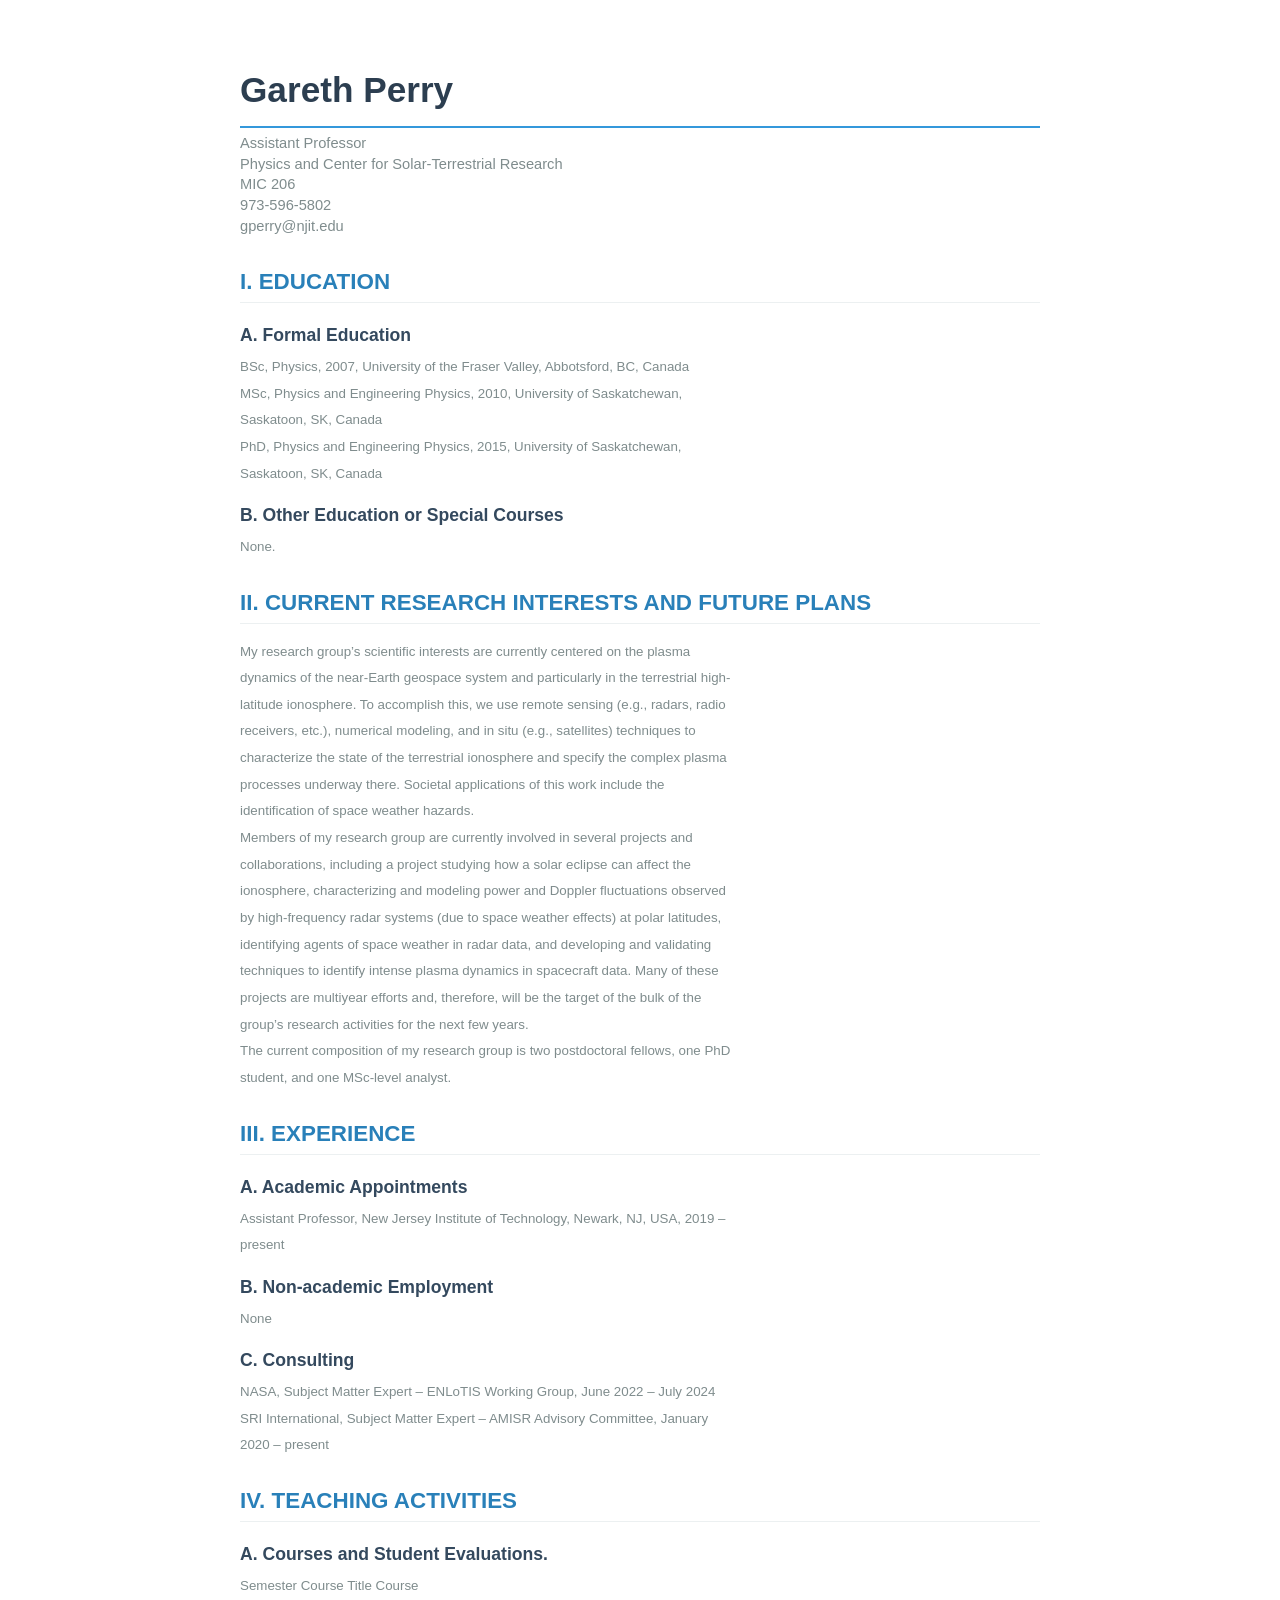
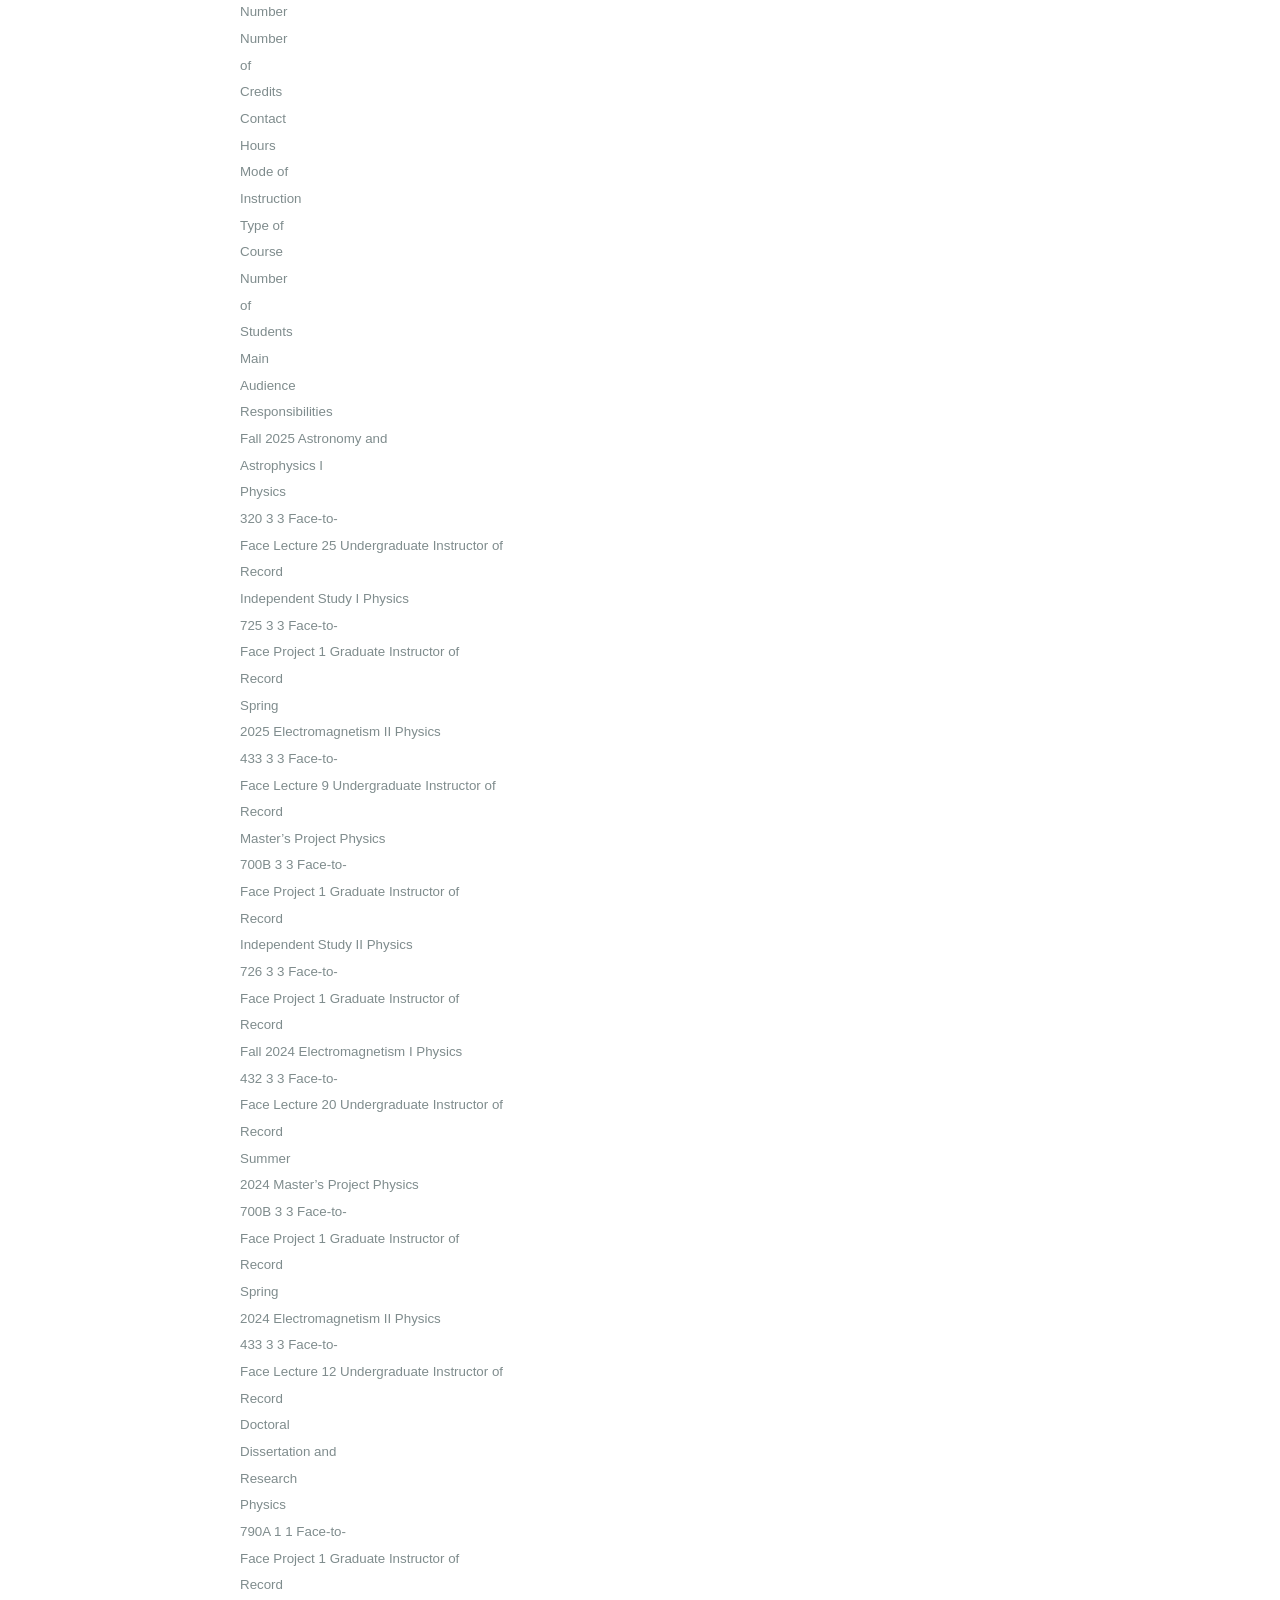
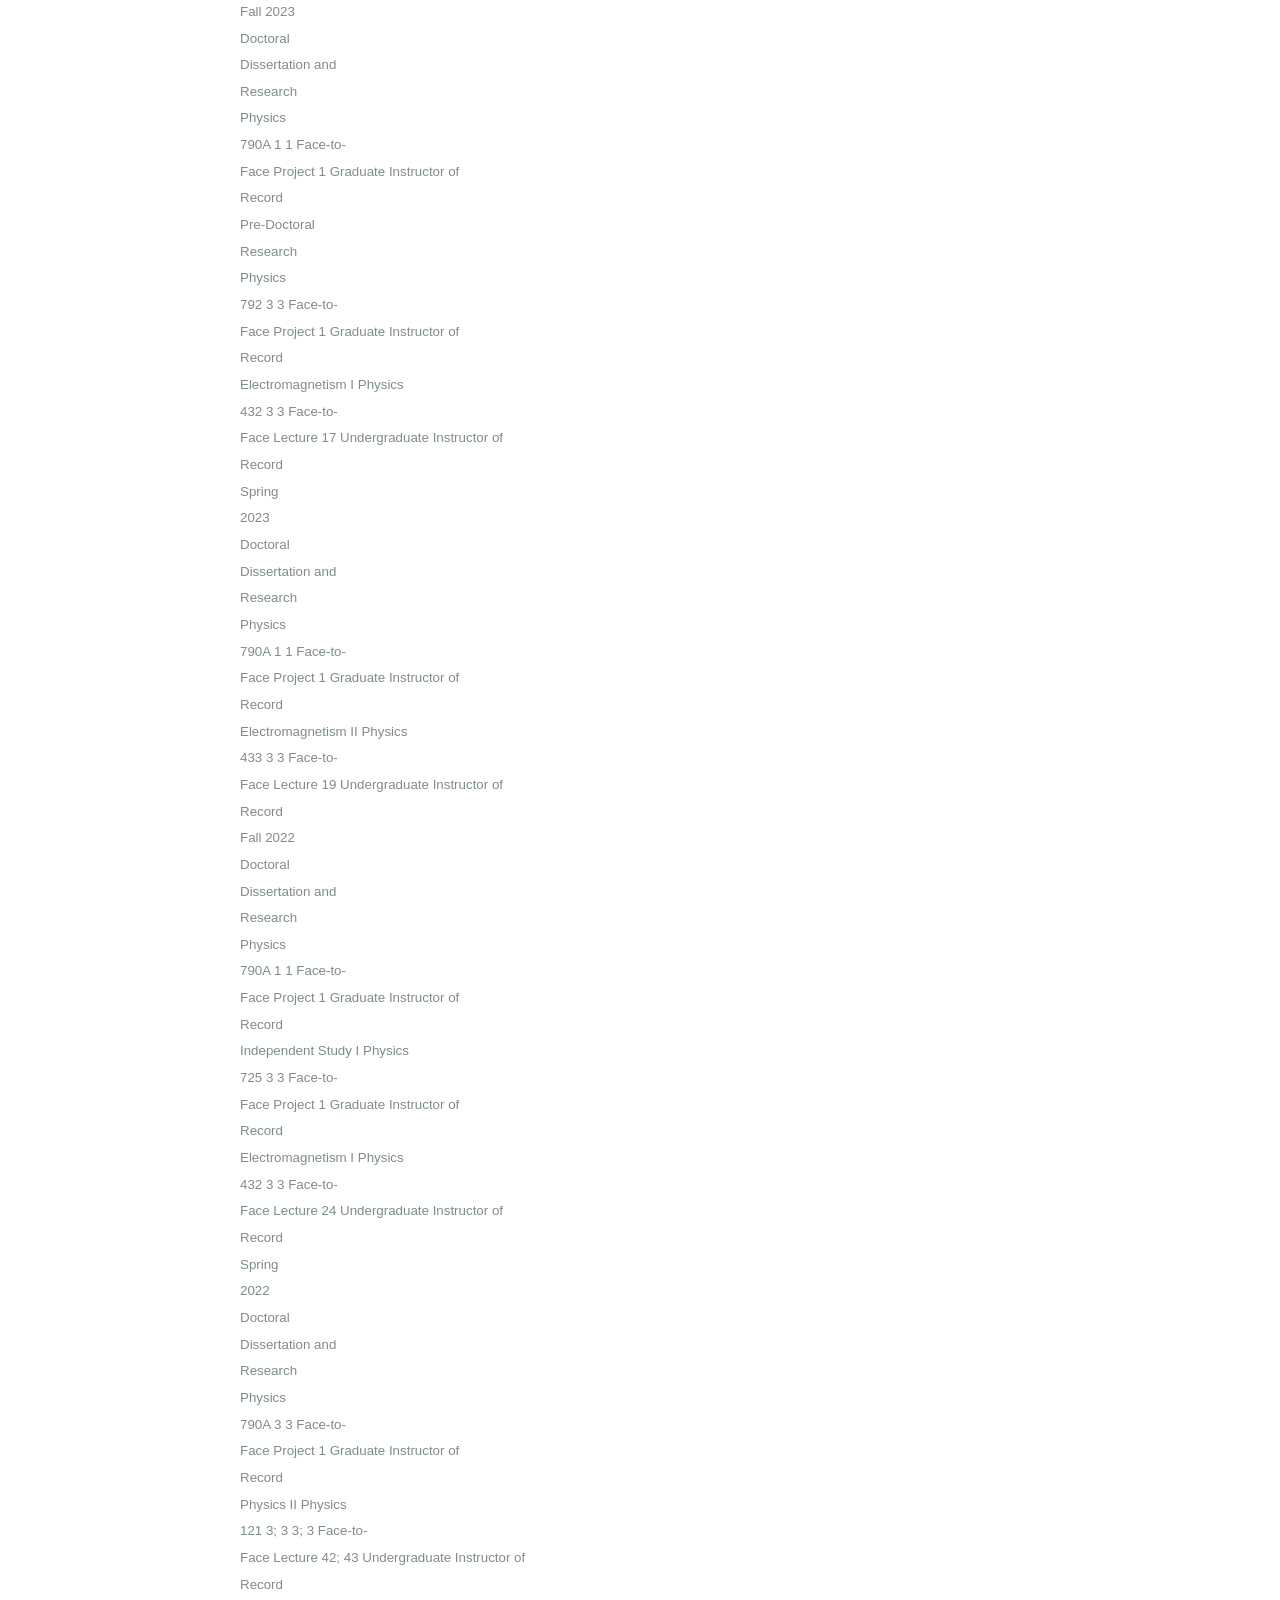
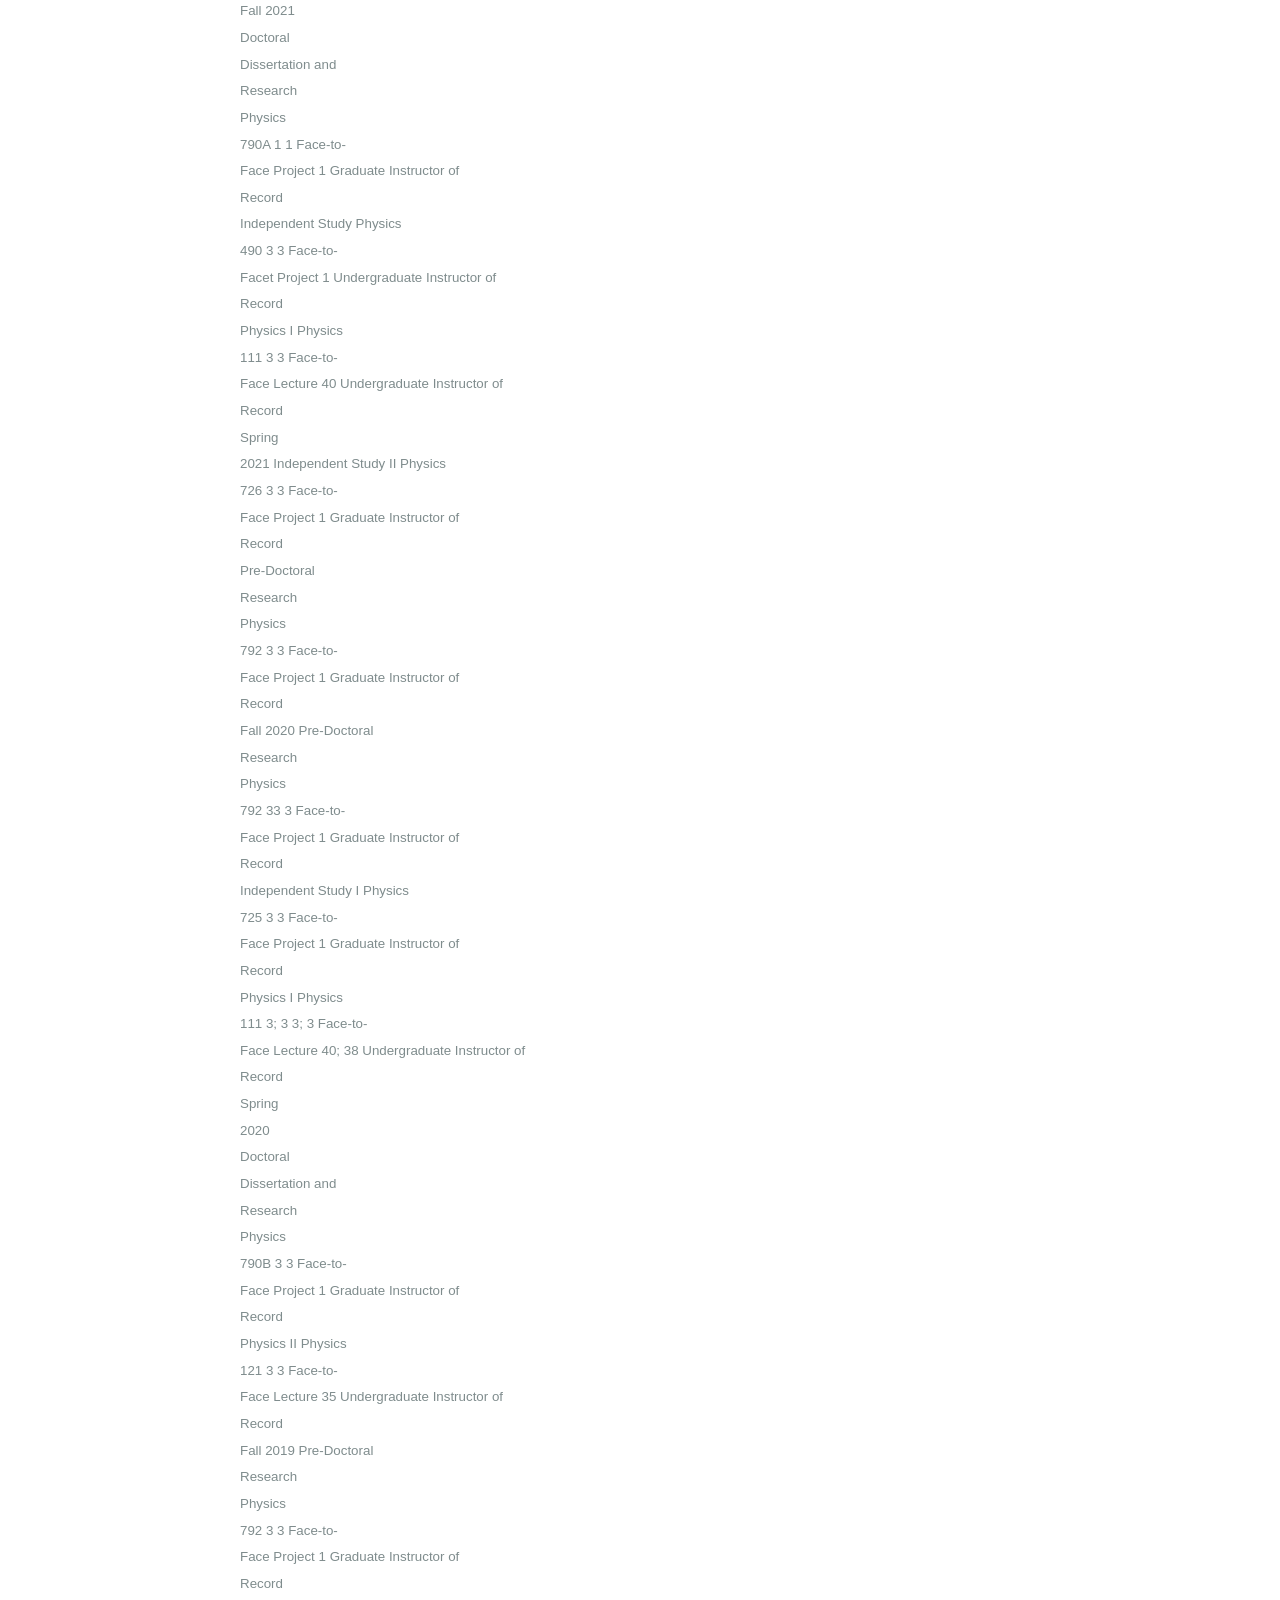
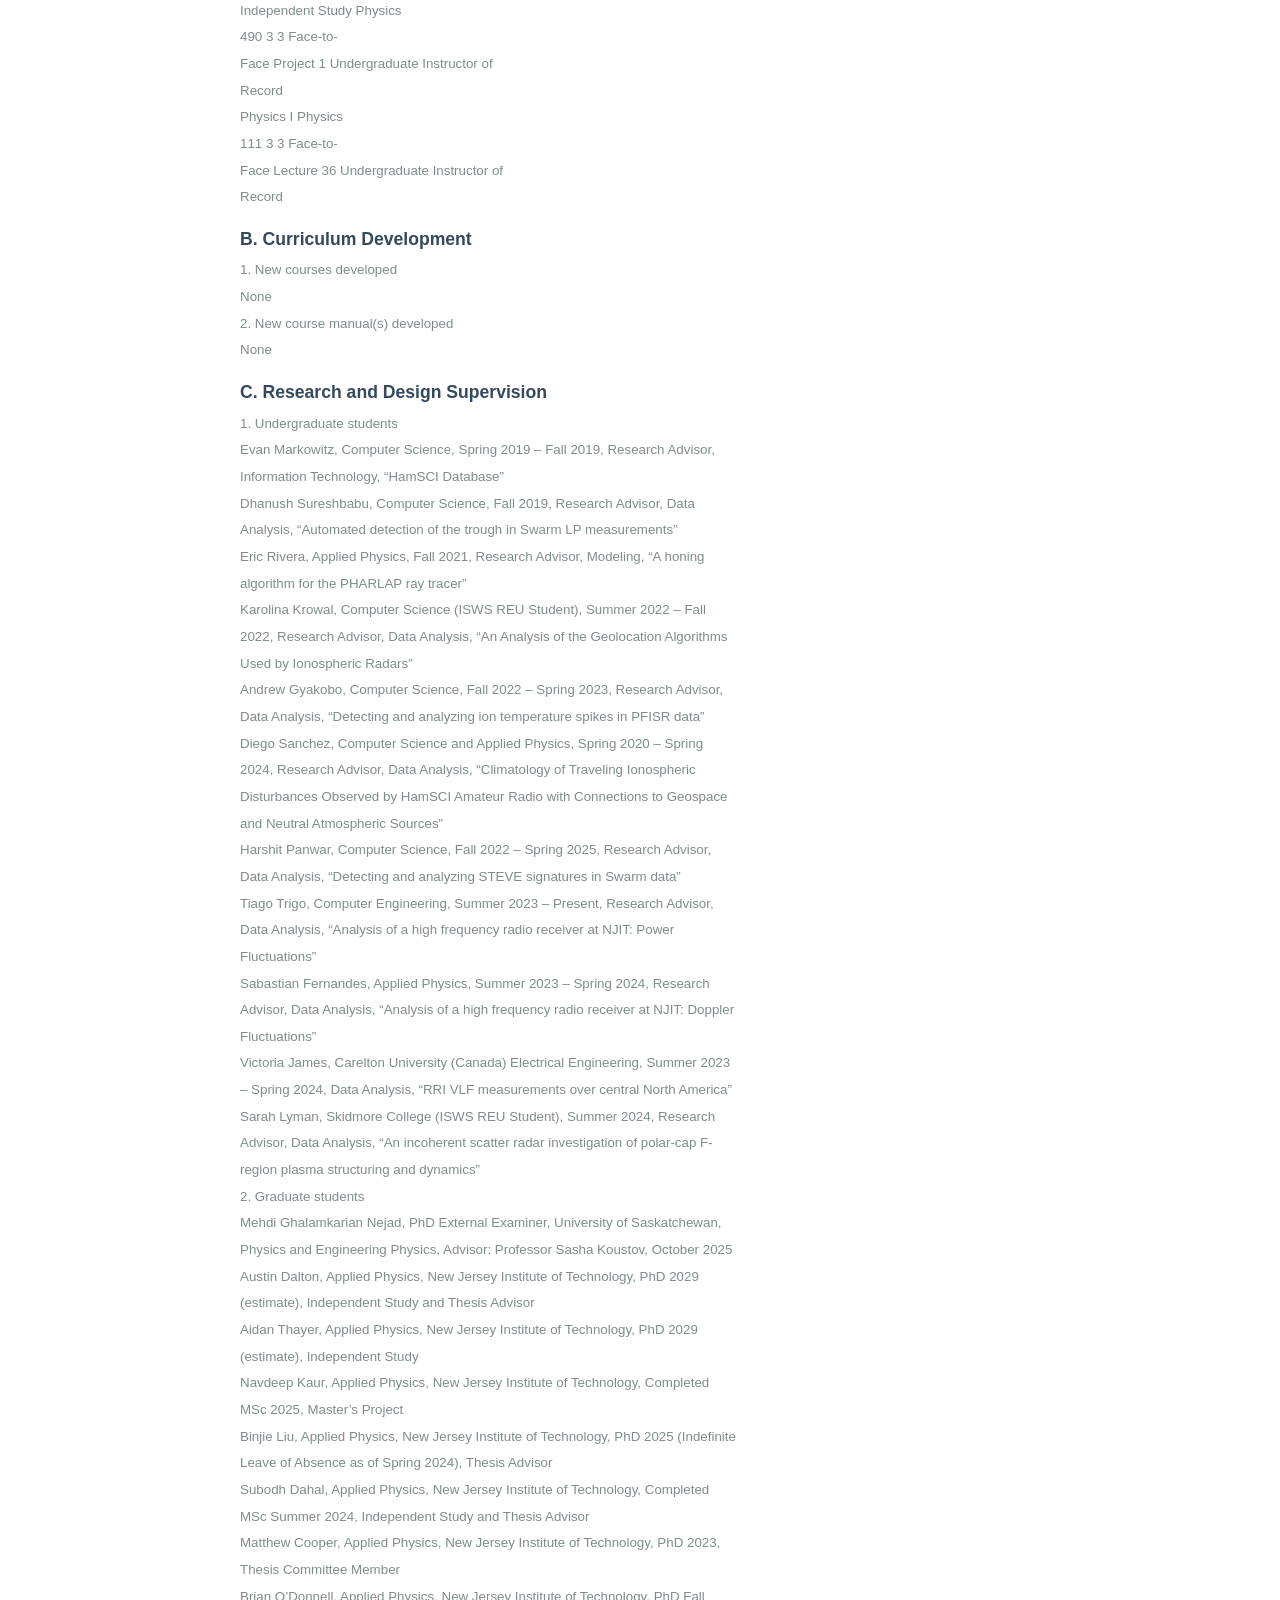
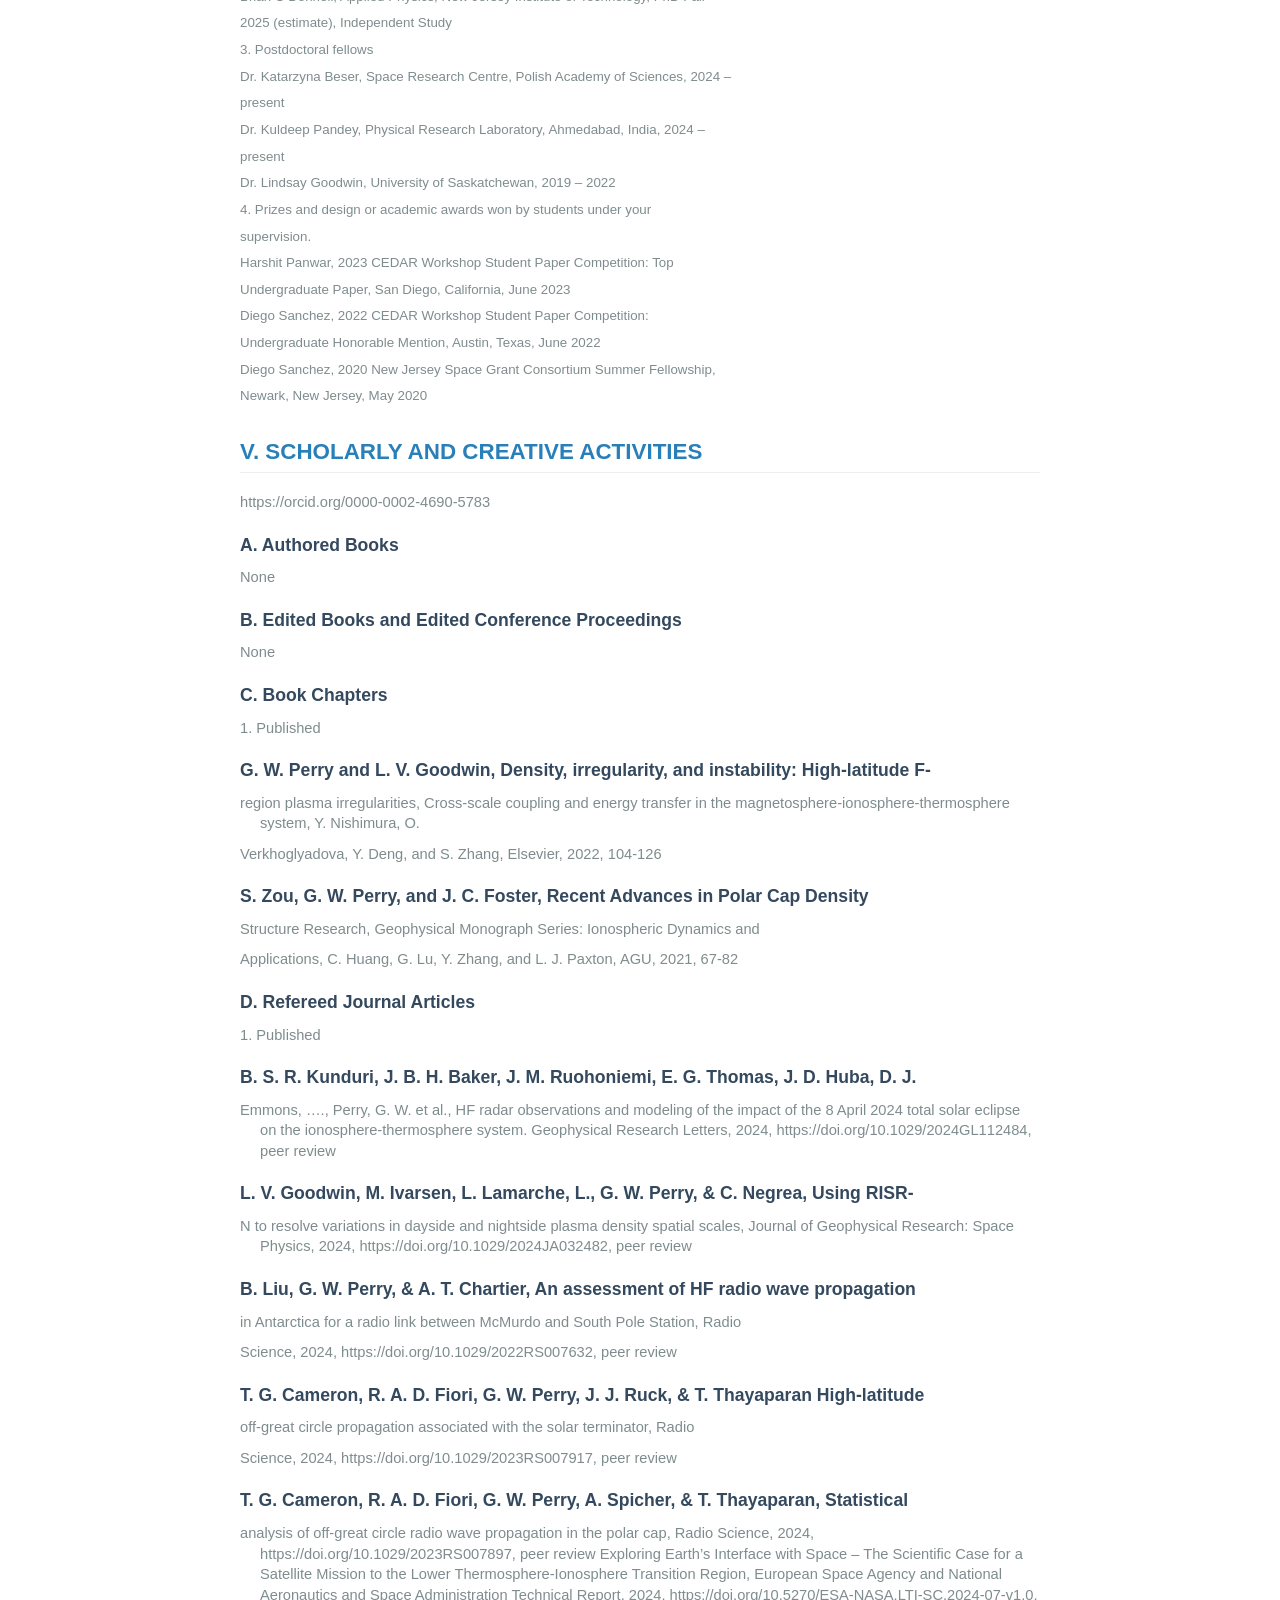
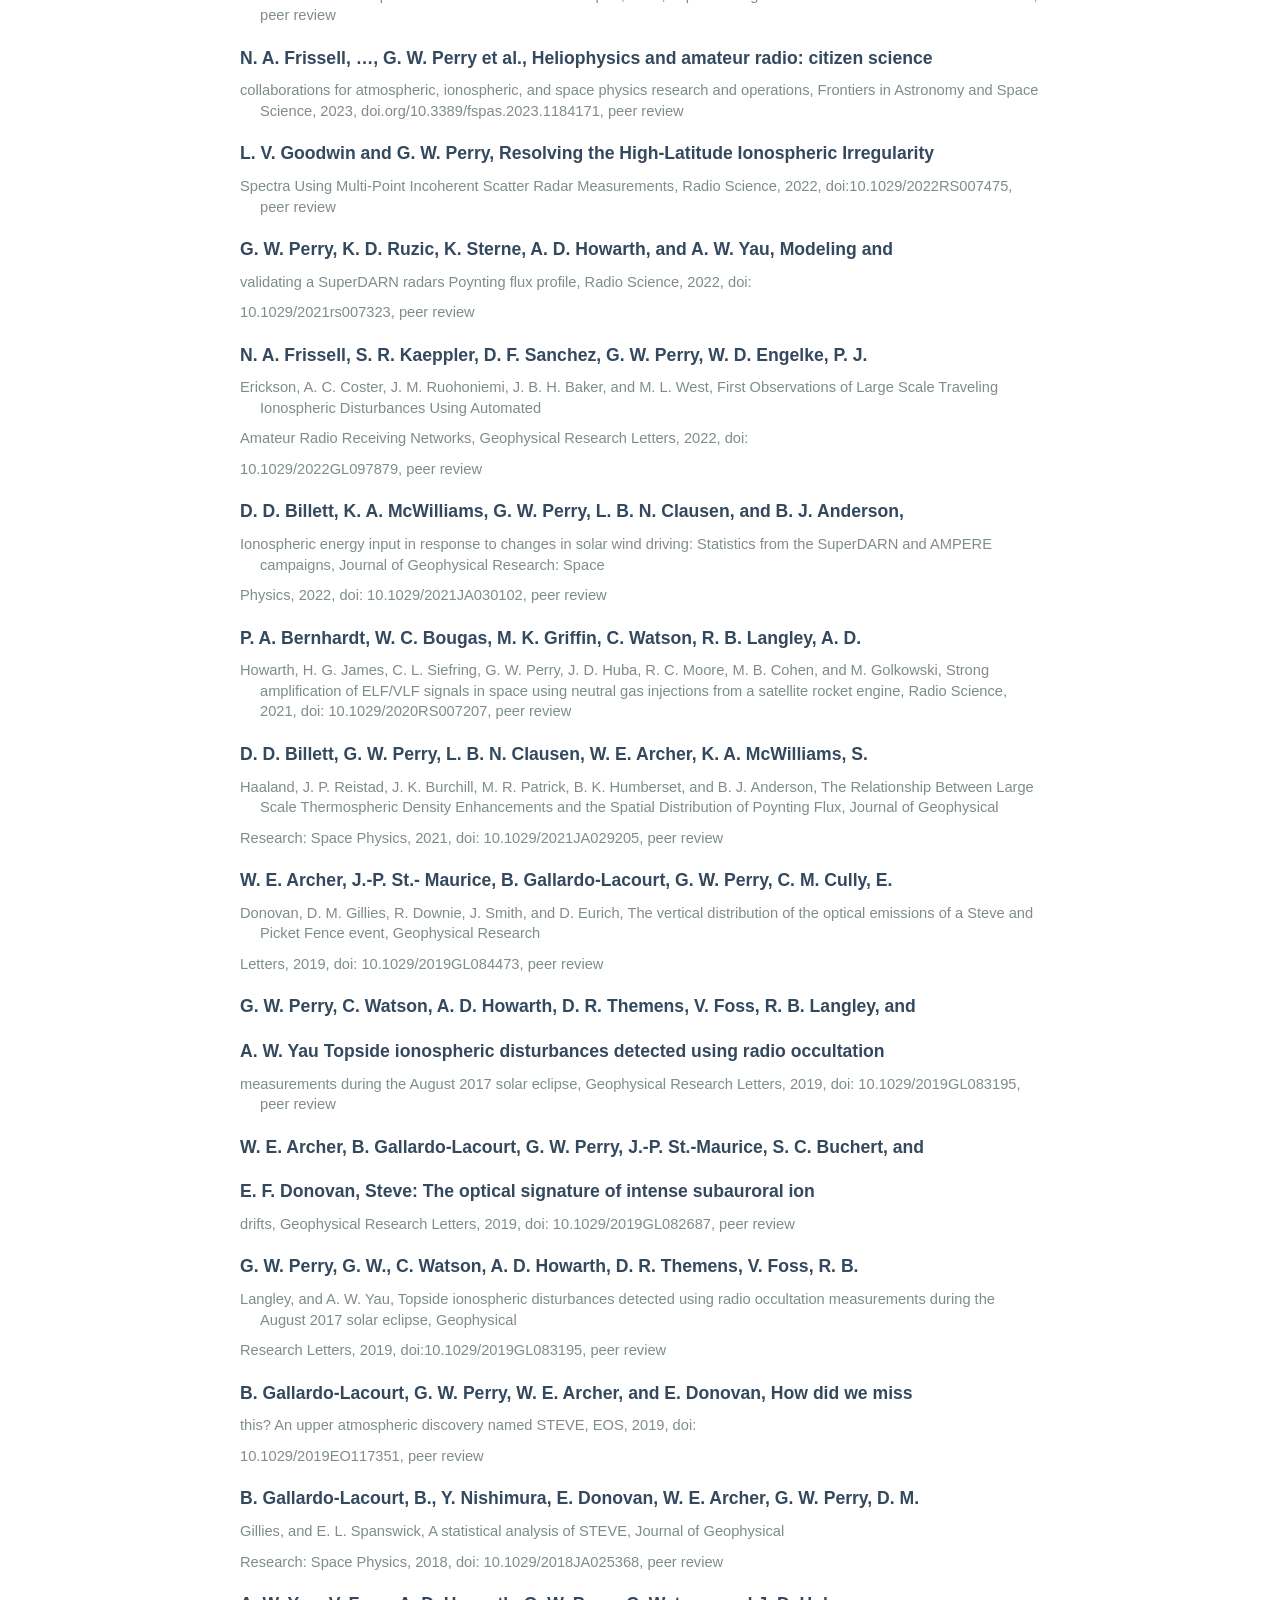
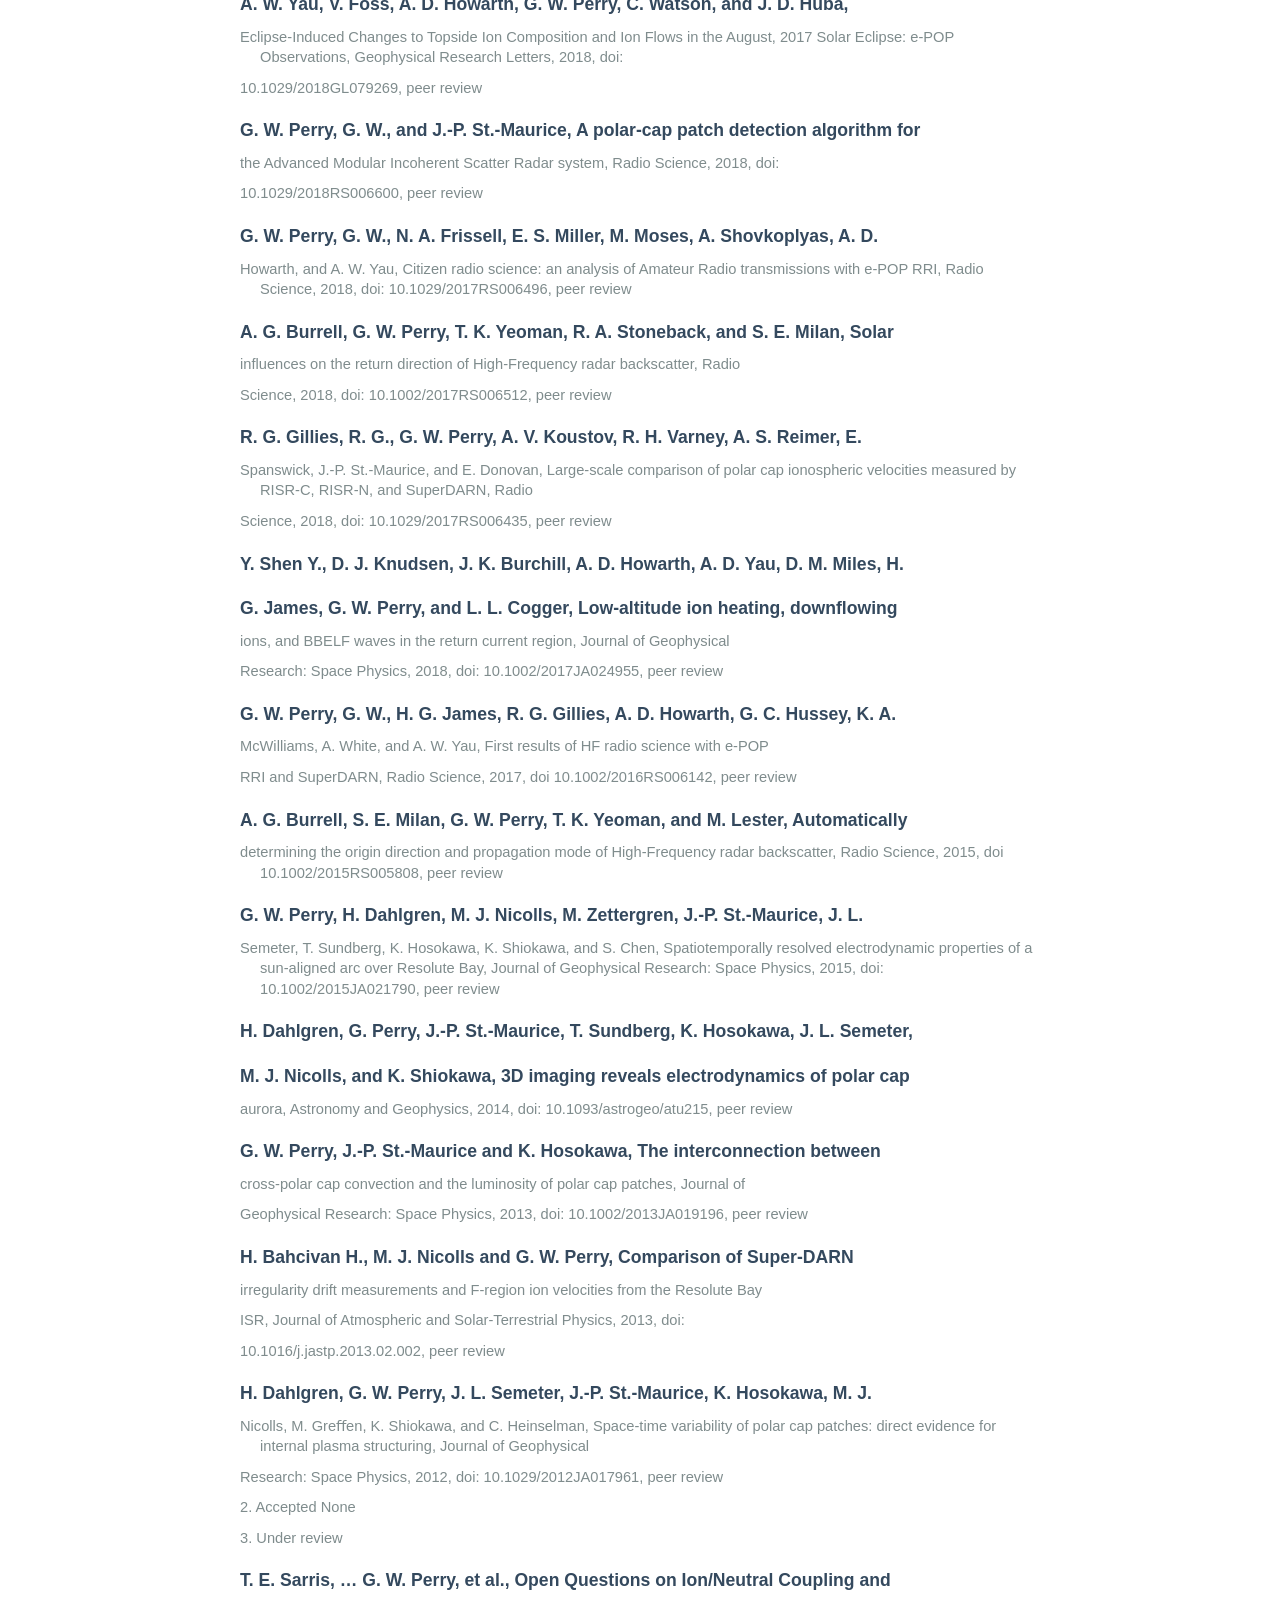
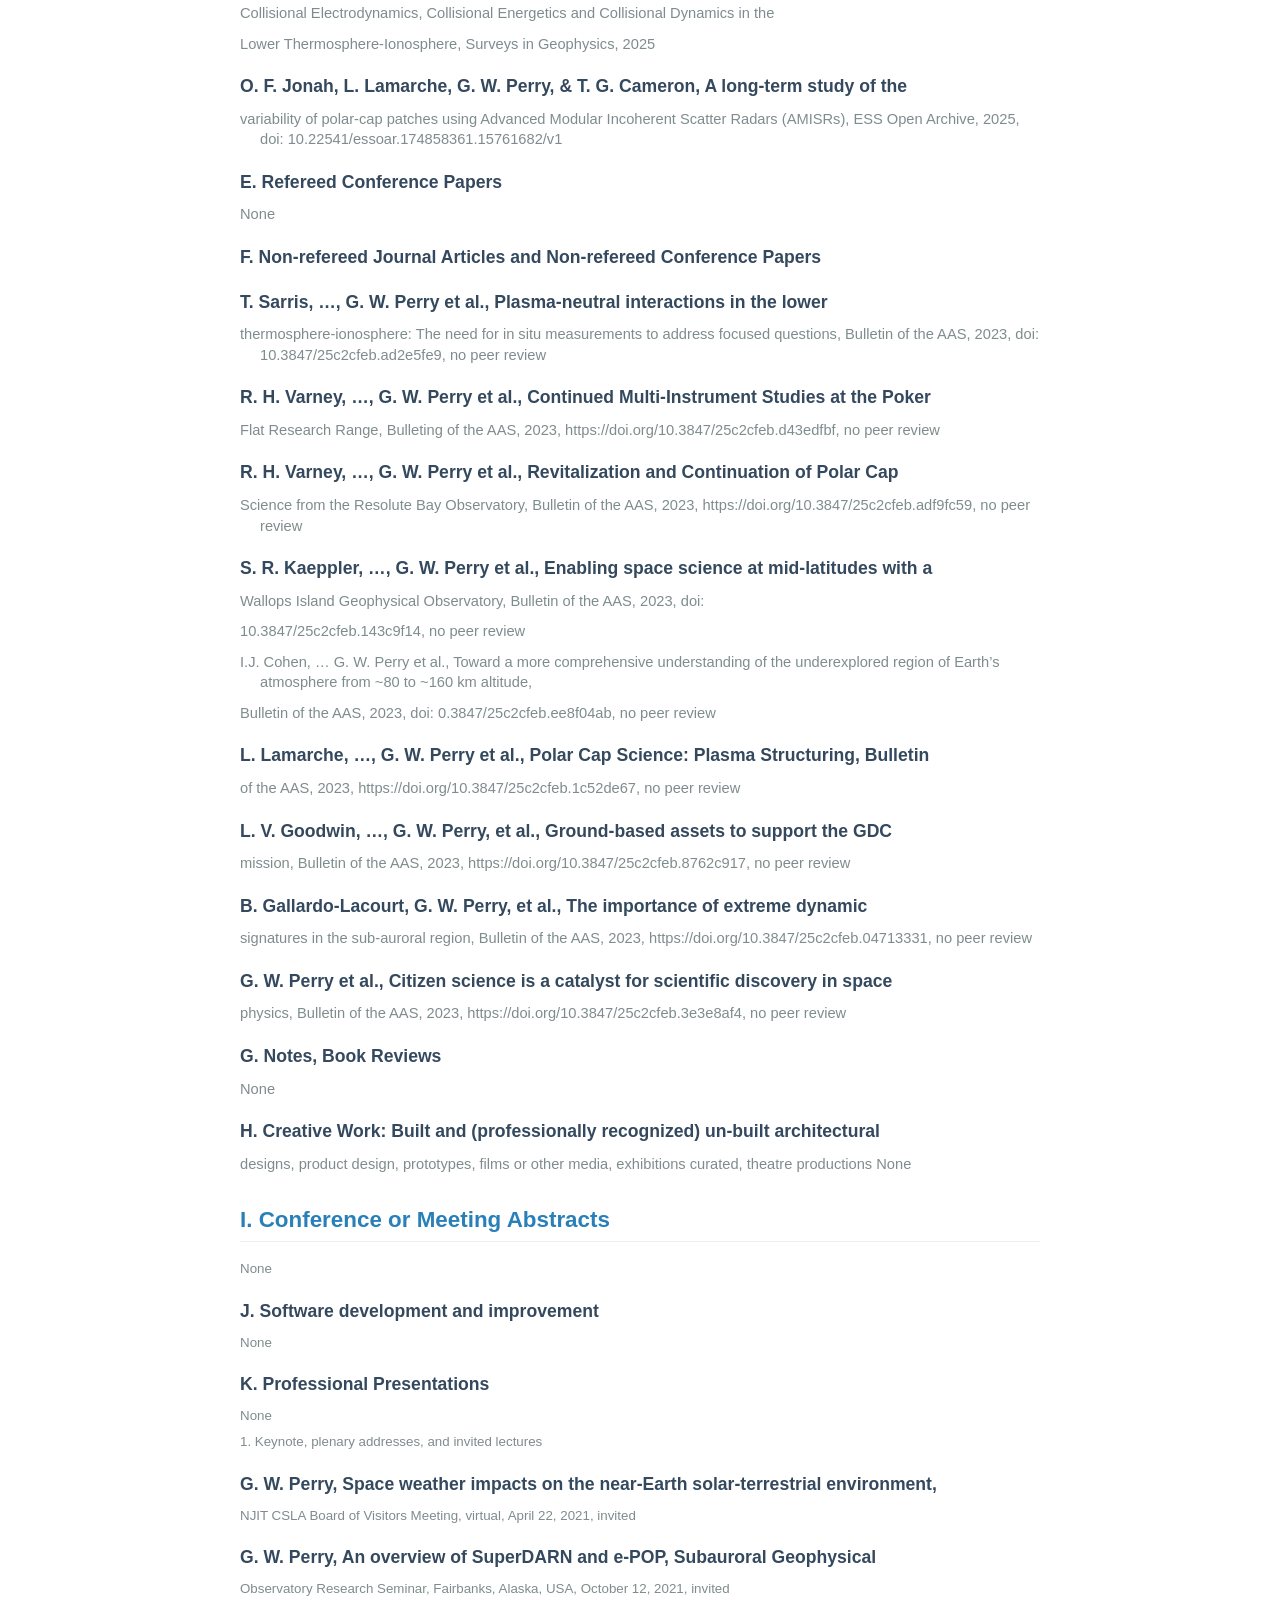
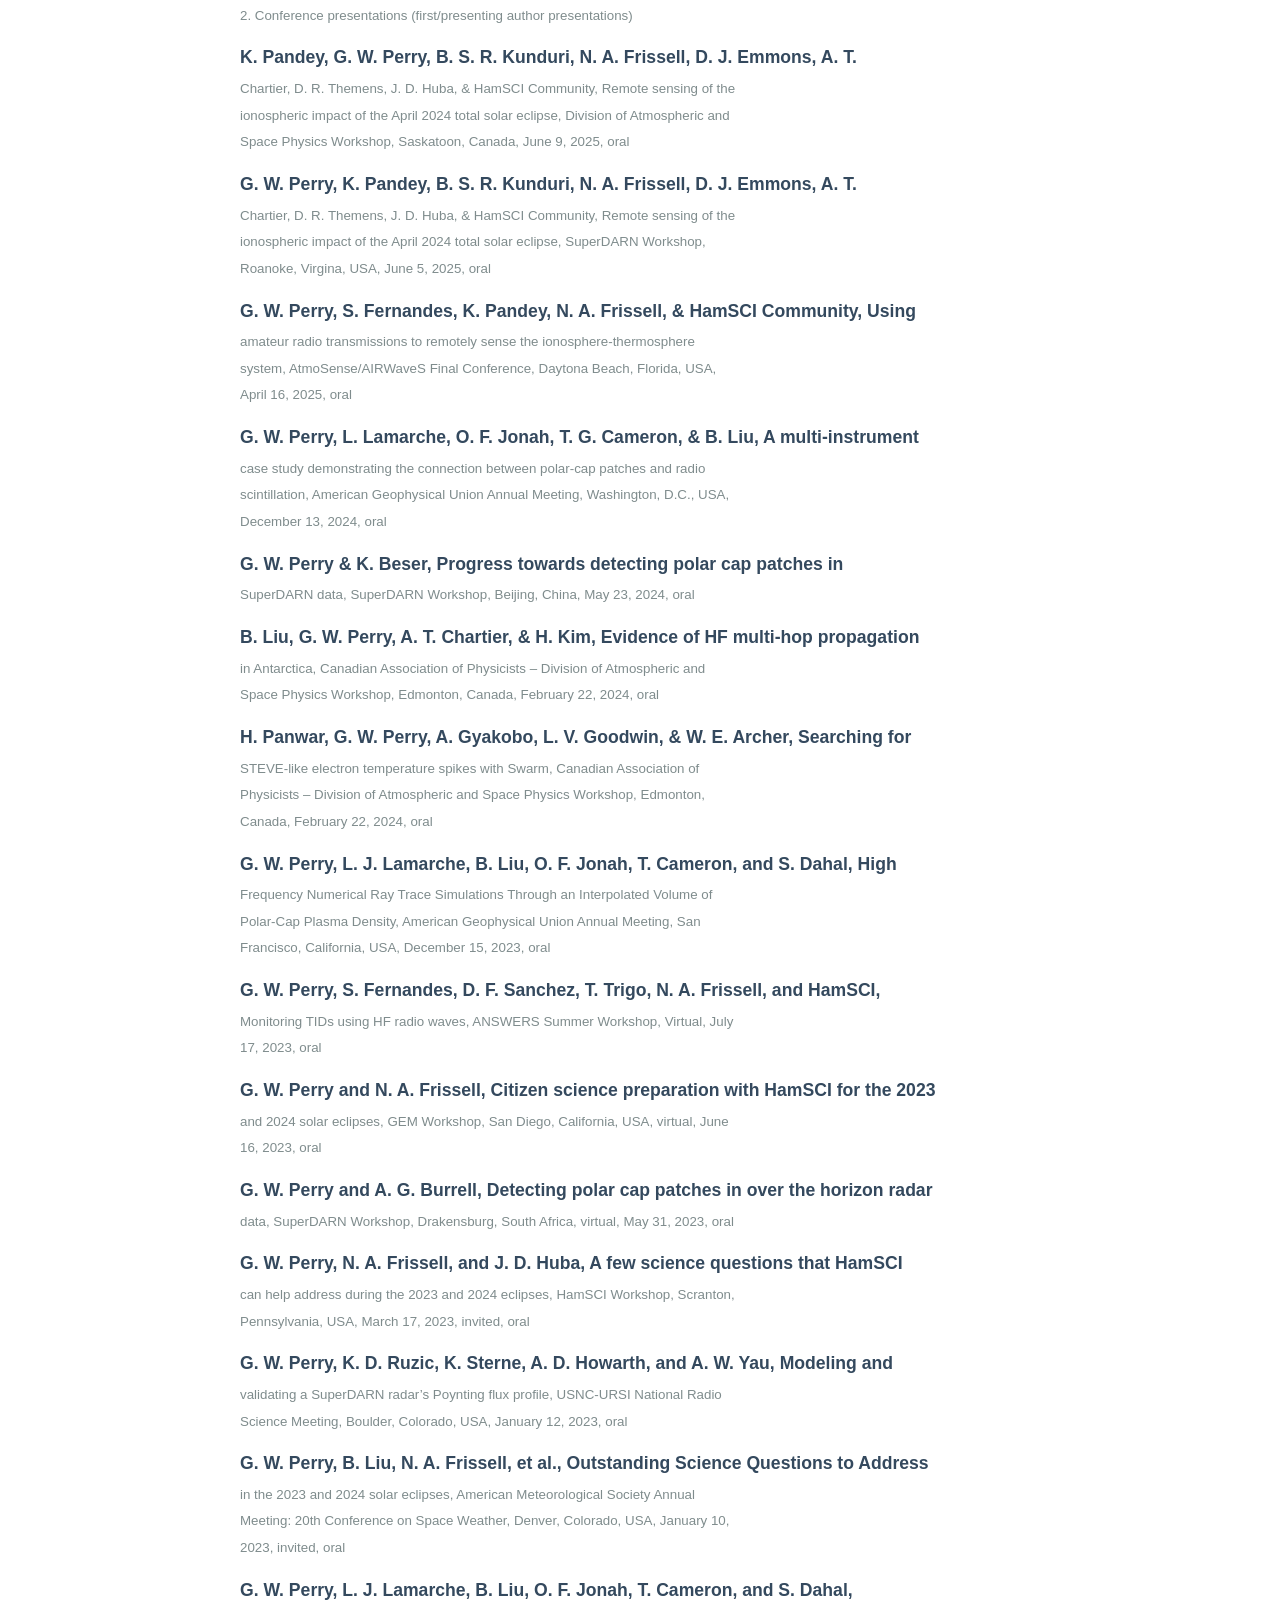
<file: cv_professional.html>
<!DOCTYPE html>
<html>
<head>
<meta charset="UTF-8">
<meta http-equiv="Content-Security-Policy" content="default-src 'self'; style-src 'self' 'unsafe-inline' https://fonts.googleapis.com; font-src 'self' https://fonts.gstatic.com; img-src 'self' data: https:; object-src 'none'; base-uri 'self'; frame-src 'self';">
<style>
@import url('https://fonts.googleapis.com/css2?family=Inter:wght@300;400;600;700&display=swap');
body {
    font-family: 'Inter', sans-serif;
    color: #333;
    line-height: 1.5;
    margin: 0 auto;
    padding: 40px;
    max-width: 800px;
}
h1 {
    font-size: 2.2rem;
    font-weight: 700;
    color: #2c3e50;
    margin-bottom: 5px;
    border-bottom: 2px solid #3498db;
    padding-bottom: 10px;
}
h2 {
    font-size: 1.4rem;
    font-weight: 600;
    color: #2980b9;
    margin-top: 30px;
    border-bottom: 1px solid #ecf0f1;
    padding-bottom: 5px;
}
h3 {
    font-size: 1.1rem;
    font-weight: 600;
    color: #34495e;
    margin-top: 20px;
    margin-bottom: 10px;
}
p {
    margin: 8px 0;
    font-size: 10pt;
}
ul {
    margin: 8px 0;
    padding-left: 20px;
    font-size: 10pt;
}
li {
    margin-bottom: 6px;
}
.header-info {
    font-size: 11pt;
    color: #7f8c8d;
    margin-bottom: 20px;
    line-height: 1.4;
}
.publication {
    padding-left: 20px;
    text-indent: -20px;
    margin-bottom: 10px;
}
</style>
</head>
<body>

<h1>Gareth Perry</h1><div class='header-info'>
Assistant Professor<br>
Physics and Center for Solar-Terrestrial Research<br>
MIC 206<br>
973-596-5802<br>
gperry@njit.edu<br>
<h2>I. EDUCATION</h2>
<h3>A. Formal Education</h3>
<p>BSc, Physics, 2007, University of the Fraser Valley, Abbotsford, BC, Canada</p>
<p>MSc, Physics and Engineering Physics, 2010, University of Saskatchewan,</p>
<p>Saskatoon, SK, Canada</p>
<p>PhD, Physics and Engineering Physics, 2015, University of Saskatchewan,</p>
<p>Saskatoon, SK, Canada</p>
<h3>B. Other Education or Special Courses</h3>
<p>None.</p>
<h2>II. CURRENT RESEARCH INTERESTS AND FUTURE PLANS</h2>
<p>My research group’s scientific interests are currently centered on the plasma</p>
<p>dynamics of the near-Earth geospace system and particularly in the terrestrial high-</p>
<p>latitude ionosphere. To accomplish this, we use remote sensing (e.g., radars, radio</p>
<p>receivers, etc.), numerical modeling, and in situ (e.g., satellites) techniques to</p>
<p>characterize the state of the terrestrial ionosphere and specify the complex plasma</p>
<p>processes underway there. Societal applications of this work include the</p>
<p>identification of space weather hazards.</p>
<p>Members of my research group are currently involved in several projects and</p>
<p>collaborations, including a project studying how a solar eclipse can affect the</p>
<p>ionosphere, characterizing and modeling power and Doppler fluctuations observed</p>
<p>by high-frequency radar systems (due to space weather effects) at polar latitudes,</p>
<p>identifying agents of space weather in radar data, and developing and validating</p>
<p>techniques to identify intense plasma dynamics in spacecraft data. Many of these</p>
<p>projects are multiyear efforts and, therefore, will be the target of the bulk of the</p>
<p>group’s research activities for the next few years.</p>
<p>The current composition of my research group is two postdoctoral fellows, one PhD</p>
<p>student, and one MSc-level analyst.</p>
<h2>III. EXPERIENCE</h2>
<h3>A. Academic Appointments</h3>
<p>Assistant Professor, New Jersey Institute of Technology, Newark, NJ, USA, 2019 –</p>
<p>present</p>
<h3>B. Non-academic Employment</h3>
<p>None</p>
<h3>C. Consulting</h3>
<p>NASA, Subject Matter Expert – ENLoTIS Working Group, June 2022 – July 2024</p>
<p>SRI International, Subject Matter Expert – AMISR Advisory Committee, January</p>
<p>2020 – present</p>
<h2>IV. TEACHING ACTIVITIES</h2>
<h3>A. Courses and Student Evaluations.</h3>
<p>Semester Course Title Course</p>
<p>Number</p>
<p>Number</p>
<p>of</p>
<p>Credits</p>
<p>Contact</p>
<p>Hours</p>
<p>Mode of</p>
<p>Instruction</p>
<p>Type of</p>
<p>Course</p>
<p>Number</p>
<p>of</p>
<p>Students</p>
<p>Main</p>
<p>Audience</p>
<p>Responsibilities</p>
<p>Fall 2025 Astronomy and</p>
<p>Astrophysics I</p>
<p>Physics</p>
<p>320 3 3 Face-to-</p>
<p>Face Lecture  25 Undergraduate Instructor of</p>
<p>Record</p>
<p>Independent Study I Physics</p>
<p>725 3 3 Face-to-</p>
<p>Face Project 1 Graduate  Instructor of</p>
<p>Record</p>
<p>Spring</p>
<p>2025 Electromagnetism II Physics</p>
<p>433 3 3 Face-to-</p>
<p>Face Lecture 9 Undergraduate Instructor of</p>
<p>Record</p>
<p>Master’s Project Physics</p>
<p>700B 3 3 Face-to-</p>
<p>Face Project 1 Graduate Instructor of</p>
<p>Record</p>
<p>Independent Study II Physics</p>
<p>726 3 3 Face-to-</p>
<p>Face Project 1 Graduate Instructor of</p>
<p>Record</p>
<p>Fall 2024 Electromagnetism I Physics</p>
<p>432 3 3 Face-to-</p>
<p>Face Lecture 20 Undergraduate Instructor of</p>
<p>Record</p>
<p>Summer</p>
<p>2024 Master’s Project Physics</p>
<p>700B 3 3 Face-to-</p>
<p>Face Project 1 Graduate Instructor of</p>
<p>Record</p>
<p>Spring</p>
<p>2024 Electromagnetism II Physics</p>
<p>433 3 3 Face-to-</p>
<p>Face Lecture 12 Undergraduate Instructor of</p>
<p>Record</p>
<p>Doctoral</p>
<p>Dissertation and</p>
<p>Research</p>
<p>Physics</p>
<p>790A 1 1 Face-to-</p>
<p>Face Project 1 Graduate Instructor of</p>
<p>Record</p>
<p>Fall 2023</p>
<p>Doctoral</p>
<p>Dissertation and</p>
<p>Research</p>
<p>Physics</p>
<p>790A 1 1 Face-to-</p>
<p>Face Project 1 Graduate Instructor of</p>
<p>Record</p>
<p>Pre-Doctoral</p>
<p>Research</p>
<p>Physics</p>
<p>792 3 3 Face-to-</p>
<p>Face Project 1 Graduate Instructor of</p>
<p>Record</p>
<p>Electromagnetism I Physics</p>
<p>432 3 3 Face-to-</p>
<p>Face Lecture 17 Undergraduate Instructor of</p>
<p>Record</p>
<p>Spring</p>
<p>2023</p>
<p>Doctoral</p>
<p>Dissertation and</p>
<p>Research</p>
<p>Physics</p>
<p>790A 1 1 Face-to-</p>
<p>Face Project 1 Graduate Instructor of</p>
<p>Record</p>
<p>Electromagnetism II Physics</p>
<p>433 3 3 Face-to-</p>
<p>Face Lecture 19 Undergraduate Instructor of</p>
<p>Record</p>
<p>Fall 2022</p>
<p>Doctoral</p>
<p>Dissertation and</p>
<p>Research</p>
<p>Physics</p>
<p>790A 1 1 Face-to-</p>
<p>Face Project 1 Graduate Instructor of</p>
<p>Record</p>
<p>Independent Study I Physics</p>
<p>725 3 3 Face-to-</p>
<p>Face Project 1 Graduate Instructor of</p>
<p>Record</p>
<p>Electromagnetism I Physics</p>
<p>432 3 3 Face-to-</p>
<p>Face Lecture 24 Undergraduate Instructor of</p>
<p>Record</p>
<p>Spring</p>
<p>2022</p>
<p>Doctoral</p>
<p>Dissertation and</p>
<p>Research</p>
<p>Physics</p>
<p>790A 3 3 Face-to-</p>
<p>Face Project 1 Graduate Instructor of</p>
<p>Record</p>
<p>Physics II Physics</p>
<p>121 3; 3 3; 3 Face-to-</p>
<p>Face Lecture 42; 43 Undergraduate Instructor of</p>
<p>Record</p>
<p>Fall 2021</p>
<p>Doctoral</p>
<p>Dissertation and</p>
<p>Research</p>
<p>Physics</p>
<p>790A 1 1 Face-to-</p>
<p>Face Project 1 Graduate Instructor of</p>
<p>Record</p>
<p>Independent Study Physics</p>
<p>490 3 3 Face-to-</p>
<p>Facet Project 1 Undergraduate Instructor of</p>
<p>Record</p>
<p>Physics I Physics</p>
<p>111 3 3 Face-to-</p>
<p>Face Lecture 40 Undergraduate Instructor of</p>
<p>Record</p>
<p>Spring</p>
<p>2021 Independent Study II Physics</p>
<p>726 3 3 Face-to-</p>
<p>Face Project 1 Graduate Instructor of</p>
<p>Record</p>
<p>Pre-Doctoral</p>
<p>Research</p>
<p>Physics</p>
<p>792 3 3 Face-to-</p>
<p>Face Project 1 Graduate Instructor of</p>
<p>Record</p>
<p>Fall 2020 Pre-Doctoral</p>
<p>Research</p>
<p>Physics</p>
<p>792 33 3 Face-to-</p>
<p>Face Project 1 Graduate Instructor of</p>
<p>Record</p>
<p>Independent Study I Physics</p>
<p>725 3 3 Face-to-</p>
<p>Face Project 1 Graduate Instructor of</p>
<p>Record</p>
<p>Physics I Physics</p>
<p>111 3; 3 3; 3 Face-to-</p>
<p>Face Lecture 40; 38 Undergraduate Instructor of</p>
<p>Record</p>
<p>Spring</p>
<p>2020</p>
<p>Doctoral</p>
<p>Dissertation and</p>
<p>Research</p>
<p>Physics</p>
<p>790B 3 3 Face-to-</p>
<p>Face Project 1 Graduate Instructor of</p>
<p>Record</p>
<p>Physics II Physics</p>
<p>121 3 3 Face-to-</p>
<p>Face Lecture 35 Undergraduate Instructor of</p>
<p>Record</p>
<p>Fall 2019 Pre-Doctoral</p>
<p>Research</p>
<p>Physics</p>
<p>792 3 3 Face-to-</p>
<p>Face Project 1 Graduate Instructor of</p>
<p>Record</p>
<p>Independent Study Physics</p>
<p>490 3 3 Face-to-</p>
<p>Face Project 1 Undergraduate Instructor of</p>
<p>Record</p>
<p>Physics I Physics</p>
<p>111 3 3 Face-to-</p>
<p>Face Lecture 36 Undergraduate Instructor of</p>
<p>Record</p>
<h3>B. Curriculum Development</h3>
<p>1. New courses developed</p>
<p>None</p>
<p>2. New course manual(s) developed</p>
<p>None</p>
<h3>C. Research and Design Supervision</h3>
<p>1. Undergraduate students</p>
<p>Evan Markowitz, Computer Science, Spring 2019 – Fall 2019, Research Advisor,</p>
<p>Information Technology, “HamSCI Database”</p>
<p>Dhanush Sureshbabu, Computer Science, Fall 2019, Research Advisor, Data</p>
<p>Analysis, “Automated detection of the trough in Swarm LP measurements”</p>
<p>Eric Rivera, Applied Physics, Fall 2021, Research Advisor, Modeling, “A honing</p>
<p>algorithm for the PHARLAP ray tracer”</p>
<p>Karolina Krowal, Computer Science (ISWS REU Student), Summer 2022 – Fall</p>
<p>2022, Research Advisor, Data Analysis, “An Analysis of the Geolocation Algorithms</p>
<p>Used by Ionospheric Radars”</p>
<p>Andrew Gyakobo, Computer Science, Fall 2022 – Spring 2023, Research Advisor,</p>
<p>Data Analysis, “Detecting and analyzing ion temperature spikes in PFISR data”</p>
<p>Diego Sanchez, Computer Science and Applied Physics, Spring 2020 – Spring</p>
<p>2024, Research Advisor, Data Analysis, “Climatology of Traveling Ionospheric</p>
<p>Disturbances Observed by HamSCI Amateur Radio with Connections to Geospace</p>
<p>and Neutral Atmospheric Sources”</p>
<p>Harshit Panwar, Computer Science, Fall 2022 – Spring 2025, Research Advisor,</p>
<p>Data Analysis, “Detecting and analyzing STEVE signatures in Swarm data”</p>
<p>Tiago Trigo, Computer Engineering, Summer 2023 – Present, Research Advisor,</p>
<p>Data Analysis, “Analysis of a high frequency radio receiver at NJIT: Power</p>
<p>Fluctuations”</p>
<p>Sabastian Fernandes, Applied Physics, Summer 2023 – Spring 2024, Research</p>
<p>Advisor, Data Analysis, “Analysis of a high frequency radio receiver at NJIT: Doppler</p>
<p>Fluctuations”</p>
<p>Victoria James, Carelton University (Canada) Electrical Engineering, Summer 2023</p>
<p>– Spring 2024, Data Analysis, “RRI VLF measurements over central North America”</p>
<p>Sarah Lyman, Skidmore College (ISWS REU Student), Summer 2024, Research</p>
<p>Advisor, Data Analysis, “An incoherent scatter radar investigation of polar-cap F-</p>
<p>region plasma structuring and dynamics”</p>
<p>2. Graduate students</p>
<p>Mehdi Ghalamkarian Nejad, PhD External Examiner, University of Saskatchewan,</p>
<p>Physics and Engineering Physics, Advisor: Professor Sasha Koustov, October 2025</p>
<p>Austin Dalton, Applied Physics, New Jersey Institute of Technology, PhD 2029</p>
<p>(estimate), Independent Study and Thesis Advisor</p>
<p>Aidan Thayer, Applied Physics, New Jersey Institute of Technology, PhD 2029</p>
<p>(estimate), Independent Study</p>
<p>Navdeep Kaur, Applied Physics, New Jersey Institute of Technology, Completed</p>
<p>MSc 2025, Master’s Project</p>
<p>Binjie Liu, Applied Physics, New Jersey Institute of Technology, PhD 2025 (Indefinite</p>
<p>Leave of Absence as of Spring 2024), Thesis Advisor</p>
<p>Subodh Dahal, Applied Physics, New Jersey Institute of Technology, Completed</p>
<p>MSc Summer 2024, Independent Study and Thesis Advisor</p>
<p>Matthew Cooper, Applied Physics, New Jersey Institute of Technology, PhD 2023,</p>
<p>Thesis Committee Member</p>
<p>Brian O’Donnell, Applied Physics, New Jersey Institute of Technology, PhD Fall</p>
<p>2025 (estimate), Independent Study</p>
<p>3. Postdoctoral fellows</p>
<p>Dr. Katarzyna Beser, Space Research Centre, Polish Academy of Sciences, 2024 –</p>
<p>present</p>
<p>Dr. Kuldeep Pandey, Physical Research Laboratory, Ahmedabad, India, 2024 –</p>
<p>present</p>
<p>Dr. Lindsay Goodwin, University of Saskatchewan, 2019 – 2022</p>
<p>4. Prizes and design or academic awards won by students under your</p>
<p>supervision.</p>
<p>Harshit Panwar, 2023 CEDAR Workshop Student Paper Competition: Top</p>
<p>Undergraduate Paper, San Diego, California, June 2023</p>
<p>Diego Sanchez, 2022 CEDAR Workshop Student Paper Competition:</p>
<p>Undergraduate Honorable Mention, Austin, Texas, June 2022</p>
<p>Diego Sanchez, 2020 New Jersey Space Grant Consortium Summer Fellowship,</p>
<p>Newark, New Jersey, May 2020</p>
<h2>V. SCHOLARLY AND CREATIVE ACTIVITIES</h2>
<div class='publication'>https://orcid.org/0000-0002-4690-5783</div>
<h3>A. Authored Books</h3>
<div class='publication'>None</div>
<h3>B. Edited Books and Edited Conference Proceedings</h3>
<div class='publication'>None</div>
<h3>C. Book Chapters</h3>
<div class='publication'>1. Published</div>
<h3>G. W. Perry and L. V. Goodwin, Density, irregularity, and instability: High-latitude F-</h3>
<div class='publication'>region plasma irregularities, Cross-scale coupling and energy transfer in the magnetosphere-ionosphere-thermosphere system, Y. Nishimura, O.</div>
<div class='publication'>Verkhoglyadova, Y. Deng, and S. Zhang, Elsevier, 2022, 104-126</div>
<h3>S. Zou, G. W. Perry, and J. C. Foster, Recent Advances in Polar Cap Density</h3>
<div class='publication'>Structure Research, Geophysical Monograph Series: Ionospheric Dynamics and</div>
<div class='publication'>Applications, C. Huang, G. Lu, Y. Zhang, and L. J. Paxton, AGU, 2021, 67-82</div>
<h3>D. Refereed Journal Articles</h3>
<div class='publication'>1. Published</div>
<h3>B. S. R. Kunduri, J. B. H. Baker, J. M. Ruohoniemi, E. G. Thomas, J. D. Huba, D. J.</h3>
<div class='publication'>Emmons, …., Perry, G. W. et al., HF radar observations and modeling of the impact of the 8 April 2024 total solar eclipse on the ionosphere-thermosphere system. Geophysical Research Letters, 2024, https://doi.org/10.1029/2024GL112484, peer review</div>
<h3>L. V. Goodwin, M. Ivarsen, L. Lamarche, L., G. W. Perry, & C. Negrea, Using RISR-</h3>
<div class='publication'>N to resolve variations in dayside and nightside plasma density spatial scales, Journal of Geophysical Research: Space Physics, 2024, https://doi.org/10.1029/2024JA032482, peer review</div>
<h3>B. Liu, G. W. Perry, & A. T. Chartier, An assessment of HF radio wave propagation</h3>
<div class='publication'>in Antarctica for a radio link between McMurdo and South Pole Station, Radio</div>
<div class='publication'>Science, 2024, https://doi.org/10.1029/2022RS007632, peer review</div>
<h3>T. G. Cameron, R. A. D. Fiori, G. W. Perry, J. J. Ruck, & T. Thayaparan High-latitude</h3>
<div class='publication'>off-great circle propagation associated with the solar terminator, Radio</div>
<div class='publication'>Science, 2024, https://doi.org/10.1029/2023RS007917, peer review</div>
<h3>T. G. Cameron, R. A. D. Fiori, G. W. Perry, A. Spicher, & T. Thayaparan, Statistical</h3>
<div class='publication'>analysis of off-great circle radio wave propagation in the polar cap, Radio Science, 2024, https://doi.org/10.1029/2023RS007897, peer review Exploring Earth’s Interface with Space – The Scientific Case for a Satellite Mission to the Lower Thermosphere-Ionosphere Transition Region, European Space Agency and National Aeronautics and Space Administration Technical Report, 2024, https://doi.org/10.5270/ESA-NASA.LTI-SC.2024-07-v1.0, peer review</div>
<h3>N. A. Frissell, …, G. W. Perry et al., Heliophysics and amateur radio: citizen science</h3>
<div class='publication'>collaborations for atmospheric, ionospheric, and space physics research and operations, Frontiers in Astronomy and Space Science, 2023, doi.org/10.3389/fspas.2023.1184171, peer review</div>
<h3>L. V. Goodwin and G. W. Perry, Resolving the High-Latitude Ionospheric Irregularity</h3>
<div class='publication'>Spectra Using Multi-Point Incoherent Scatter Radar Measurements, Radio Science, 2022, doi:10.1029/2022RS007475, peer review</div>
<h3>G. W. Perry, K. D. Ruzic, K. Sterne, A. D. Howarth, and A. W. Yau, Modeling and</h3>
<div class='publication'>validating a SuperDARN radars Poynting flux profile, Radio Science, 2022, doi:</div>
<div class='publication'>10.1029/2021rs007323, peer review</div>
<h3>N. A. Frissell, S. R. Kaeppler, D. F. Sanchez, G. W. Perry, W. D. Engelke, P. J.</h3>
<div class='publication'>Erickson, A. C. Coster, J. M. Ruohoniemi, J. B. H. Baker, and M. L. West, First Observations of Large Scale Traveling Ionospheric Disturbances Using Automated</div>
<div class='publication'>Amateur Radio Receiving Networks, Geophysical Research Letters, 2022, doi:</div>
<div class='publication'>10.1029/2022GL097879, peer review</div>
<h3>D. D. Billett, K. A. McWilliams, G. W. Perry, L. B. N. Clausen, and B. J. Anderson,</h3>
<div class='publication'>Ionospheric energy input in response to changes in solar wind driving: Statistics from the SuperDARN and AMPERE campaigns, Journal of Geophysical Research: Space</div>
<div class='publication'>Physics, 2022, doi: 10.1029/2021JA030102, peer review</div>
<h3>P. A. Bernhardt, W. C. Bougas, M. K. Griffin, C. Watson, R. B. Langley, A. D.</h3>
<div class='publication'>Howarth, H. G. James, C. L. Siefring, G. W. Perry, J. D. Huba, R. C. Moore, M. B. Cohen, and M. Golkowski, Strong amplification of ELF/VLF signals in space using neutral gas injections from a satellite rocket engine, Radio Science, 2021, doi: 10.1029/2020RS007207, peer review</div>
<h3>D. D. Billett, G. W. Perry, L. B. N. Clausen, W. E. Archer, K. A. McWilliams, S.</h3>
<div class='publication'>Haaland, J. P. Reistad, J. K. Burchill, M. R. Patrick, B. K. Humberset, and B. J. Anderson, The Relationship Between Large Scale Thermospheric Density Enhancements and the Spatial Distribution of Poynting Flux, Journal of Geophysical</div>
<div class='publication'>Research: Space Physics, 2021, doi: 10.1029/2021JA029205, peer review</div>
<h3>W. E. Archer, J.-P. St.- Maurice, B. Gallardo-Lacourt, G. W. Perry, C. M. Cully, E.</h3>
<div class='publication'>Donovan, D. M. Gillies, R. Downie, J. Smith, and D. Eurich, The vertical distribution of the optical emissions of a Steve and Picket Fence event, Geophysical Research</div>
<div class='publication'>Letters, 2019, doi: 10.1029/2019GL084473, peer review</div>
<h3>G. W. Perry, C. Watson, A. D. Howarth, D. R. Themens, V. Foss, R. B. Langley, and</h3>
<h3>A. W. Yau Topside ionospheric disturbances detected using radio occultation</h3>
<div class='publication'>measurements during the August 2017 solar eclipse, Geophysical Research Letters, 2019, doi: 10.1029/2019GL083195, peer review</div>
<h3>W. E. Archer, B. Gallardo-Lacourt, G. W. Perry, J.-P. St.-Maurice, S. C. Buchert, and</h3>
<h3>E. F. Donovan, Steve: The optical signature of intense subauroral ion</h3>
<div class='publication'>drifts, Geophysical Research Letters, 2019, doi: 10.1029/2019GL082687, peer review</div>
<h3>G. W. Perry, G. W., C. Watson, A. D. Howarth, D. R. Themens, V. Foss, R. B.</h3>
<div class='publication'>Langley, and A. W. Yau, Topside ionospheric disturbances detected using radio occultation measurements during the August 2017 solar eclipse, Geophysical</div>
<div class='publication'>Research Letters, 2019, doi:10.1029/2019GL083195, peer review</div>
<h3>B. Gallardo-Lacourt, G. W. Perry, W. E. Archer, and E. Donovan, How did we miss</h3>
<div class='publication'>this? An upper atmospheric discovery named STEVE, EOS, 2019, doi:</div>
<div class='publication'>10.1029/2019EO117351, peer review</div>
<h3>B. Gallardo-Lacourt, B., Y. Nishimura, E. Donovan, W. E. Archer, G. W. Perry, D. M.</h3>
<div class='publication'>Gillies, and E. L. Spanswick, A statistical analysis of STEVE, Journal of Geophysical</div>
<div class='publication'>Research: Space Physics, 2018, doi: 10.1029/2018JA025368, peer review</div>
<h3>A. W. Yau, V. Foss, A. D. Howarth, G. W. Perry, C. Watson, and J. D. Huba,</h3>
<div class='publication'>Eclipse-Induced Changes to Topside Ion Composition and Ion Flows in the August, 2017 Solar Eclipse: e-POP Observations, Geophysical Research Letters, 2018, doi:</div>
<div class='publication'>10.1029/2018GL079269, peer review</div>
<h3>G. W. Perry, G. W., and J.-P. St.-Maurice, A polar-cap patch detection algorithm for</h3>
<div class='publication'>the Advanced Modular Incoherent Scatter Radar system, Radio Science, 2018, doi:</div>
<div class='publication'>10.1029/2018RS006600, peer review</div>
<h3>G. W. Perry, G. W., N. A. Frissell, E. S. Miller, M. Moses, A. Shovkoplyas, A. D.</h3>
<div class='publication'>Howarth, and A. W. Yau, Citizen radio science: an analysis of Amateur Radio transmissions with e-POP RRI, Radio Science, 2018, doi: 10.1029/2017RS006496, peer review</div>
<h3>A. G. Burrell, G. W. Perry, T. K. Yeoman, R. A. Stoneback, and S. E. Milan, Solar</h3>
<div class='publication'>influences on the return direction of High-Frequency radar backscatter, Radio</div>
<div class='publication'>Science, 2018, doi: 10.1002/2017RS006512, peer review</div>
<h3>R. G. Gillies, R. G., G. W. Perry, A. V. Koustov, R. H. Varney, A. S. Reimer, E.</h3>
<div class='publication'>Spanswick, J.-P. St.-Maurice, and E. Donovan, Large-scale comparison of polar cap ionospheric velocities measured by RISR-C, RISR-N, and SuperDARN, Radio</div>
<div class='publication'>Science, 2018, doi: 10.1029/2017RS006435, peer review</div>
<h3>Y. Shen Y., D. J. Knudsen, J. K. Burchill, A. D. Howarth, A. D. Yau, D. M. Miles, H.</h3>
<h3>G. James, G. W. Perry, and L. L. Cogger, Low-altitude ion heating, downflowing</h3>
<div class='publication'>ions, and BBELF waves in the return current region, Journal of Geophysical</div>
<div class='publication'>Research: Space Physics, 2018, doi: 10.1002/2017JA024955, peer review</div>
<h3>G. W. Perry, G. W., H. G. James, R. G. Gillies, A. D. Howarth, G. C. Hussey, K. A.</h3>
<div class='publication'>McWilliams, A. White, and A. W. Yau, First results of HF radio science with e-POP</div>
<div class='publication'>RRI and SuperDARN, Radio Science, 2017, doi 10.1002/2016RS006142, peer review</div>
<h3>A. G. Burrell, S. E. Milan, G. W. Perry, T. K. Yeoman, and M. Lester, Automatically</h3>
<div class='publication'>determining the origin direction and propagation mode of High-Frequency radar backscatter, Radio Science, 2015, doi 10.1002/2015RS005808, peer review</div>
<h3>G. W. Perry, H. Dahlgren, M. J. Nicolls, M. Zettergren, J.-P. St.-Maurice, J. L.</h3>
<div class='publication'>Semeter, T. Sundberg, K. Hosokawa, K. Shiokawa, and S. Chen, Spatiotemporally resolved electrodynamic properties of a sun-aligned arc over Resolute Bay, Journal of Geophysical Research: Space Physics, 2015, doi: 10.1002/2015JA021790, peer review</div>
<h3>H. Dahlgren, G. Perry, J.-P. St.-Maurice, T. Sundberg, K. Hosokawa, J. L. Semeter,</h3>
<h3>M. J. Nicolls, and K. Shiokawa, 3D imaging reveals electrodynamics of polar cap</h3>
<div class='publication'>aurora, Astronomy and Geophysics, 2014, doi: 10.1093/astrogeo/atu215, peer review</div>
<h3>G. W. Perry, J.-P. St.-Maurice and K. Hosokawa, The interconnection between</h3>
<div class='publication'>cross-polar cap convection and the luminosity of polar cap patches, Journal of</div>
<div class='publication'>Geophysical Research: Space Physics, 2013, doi: 10.1002/2013JA019196, peer review</div>
<h3>H. Bahcivan H., M. J. Nicolls and G. W. Perry, Comparison of Super-DARN</h3>
<div class='publication'>irregularity drift measurements and F-region ion velocities from the Resolute Bay</div>
<div class='publication'>ISR, Journal of Atmospheric and Solar-Terrestrial Physics, 2013, doi:</div>
<div class='publication'>10.1016/j.jastp.2013.02.002, peer review</div>
<h3>H. Dahlgren, G. W. Perry, J. L. Semeter, J.-P. St.-Maurice, K. Hosokawa, M. J.</h3>
<div class='publication'>Nicolls, M. Greﬀen, K. Shiokawa, and C. Heinselman, Space-time variability of polar cap patches: direct evidence for internal plasma structuring, Journal of Geophysical</div>
<div class='publication'>Research: Space Physics, 2012, doi: 10.1029/2012JA017961, peer review</div>
<div class='publication'>2. Accepted None</div>
<div class='publication'>3. Under review</div>
<h3>T. E. Sarris, … G. W. Perry, et al., Open Questions on Ion/Neutral Coupling and</h3>
<div class='publication'>Collisional Electrodynamics, Collisional Energetics and Collisional Dynamics in the</div>
<div class='publication'>Lower Thermosphere-Ionosphere, Surveys in Geophysics, 2025</div>
<h3>O. F. Jonah, L. Lamarche, G. W. Perry, & T. G. Cameron, A long-term study of the</h3>
<div class='publication'>variability of polar-cap patches using Advanced Modular Incoherent Scatter Radars (AMISRs), ESS Open Archive, 2025, doi: 10.22541/essoar.174858361.15761682/v1</div>
<h3>E. Refereed Conference Papers</h3>
<div class='publication'>None</div>
<h3>F. Non-refereed Journal Articles and Non-refereed Conference Papers</h3>
<h3>T. Sarris, …, G. W. Perry et al., Plasma-neutral interactions in the lower</h3>
<div class='publication'>thermosphere-ionosphere: The need for in situ measurements to address focused questions, Bulletin of the AAS, 2023, doi: 10.3847/25c2cfeb.ad2e5fe9, no peer review</div>
<h3>R. H. Varney, …, G. W. Perry et al., Continued Multi-Instrument Studies at the Poker</h3>
<div class='publication'>Flat Research Range, Bulleting of the AAS, 2023, https://doi.org/10.3847/25c2cfeb.d43edfbf, no peer review</div>
<h3>R. H. Varney, …, G. W. Perry et al., Revitalization and Continuation of Polar Cap</h3>
<div class='publication'>Science from the Resolute Bay Observatory, Bulletin of the AAS, 2023, https://doi.org/10.3847/25c2cfeb.adf9fc59, no peer review</div>
<h3>S. R. Kaeppler, …, G. W. Perry et al., Enabling space science at mid-latitudes with a</h3>
<div class='publication'>Wallops Island Geophysical Observatory, Bulletin of the AAS, 2023, doi:</div>
<div class='publication'>10.3847/25c2cfeb.143c9f14, no peer review</div>
<div class='publication'>I.J. Cohen, … G. W. Perry et al., Toward a more comprehensive understanding of the underexplored region of Earth’s atmosphere from ~80 to ~160 km altitude,</div>
<div class='publication'>Bulletin of the AAS, 2023, doi: 0.3847/25c2cfeb.ee8f04ab, no peer review</div>
<h3>L. Lamarche, …, G. W. Perry et al., Polar Cap Science: Plasma Structuring, Bulletin</h3>
<div class='publication'>of the AAS, 2023, https://doi.org/10.3847/25c2cfeb.1c52de67, no peer review</div>
<h3>L. V. Goodwin, …, G. W. Perry, et al., Ground-based assets to support the GDC</h3>
<div class='publication'>mission, Bulletin of the AAS, 2023, https://doi.org/10.3847/25c2cfeb.8762c917, no peer review</div>
<h3>B. Gallardo-Lacourt, G. W. Perry, et al., The importance of extreme dynamic</h3>
<div class='publication'>signatures in the sub-auroral region, Bulletin of the AAS, 2023, https://doi.org/10.3847/25c2cfeb.04713331, no peer review</div>
<h3>G. W. Perry et al., Citizen science is a catalyst for scientific discovery in space</h3>
<div class='publication'>physics, Bulletin of the AAS, 2023, https://doi.org/10.3847/25c2cfeb.3e3e8af4, no peer review</div>
<h3>G. Notes, Book Reviews</h3>
<div class='publication'>None</div>
<h3>H. Creative Work: Built and (professionally recognized) un-built architectural</h3>
<div class='publication'>designs, product design, prototypes, films or other media, exhibitions curated, theatre productions None</div>
<h2>I. Conference or Meeting Abstracts</h2>
<p>None</p>
<h3>J. Software development and improvement</h3>
<p>None</p>
<h3>K. Professional Presentations</h3>
<p>None</p>
<p>1. Keynote, plenary addresses, and invited lectures</p>
<h3>G. W. Perry, Space weather impacts on the near-Earth solar-terrestrial environment,</h3>
<p>NJIT CSLA Board of Visitors Meeting, virtual, April 22, 2021, invited</p>
<h3>G. W. Perry, An overview of SuperDARN and e-POP, Subauroral Geophysical</h3>
<p>Observatory Research Seminar, Fairbanks, Alaska, USA, October 12, 2021, invited</p>
<p>2. Conference presentations (first/presenting author presentations)</p>
<h3>K. Pandey, G. W. Perry, B. S. R. Kunduri, N. A. Frissell, D. J. Emmons, A. T.</h3>
<p>Chartier, D. R. Themens, J. D. Huba, & HamSCI Community, Remote sensing of the</p>
<p>ionospheric impact of the April 2024 total solar eclipse, Division of Atmospheric and</p>
<p>Space Physics Workshop, Saskatoon, Canada, June 9, 2025, oral</p>
<h3>G. W. Perry, K. Pandey, B. S. R. Kunduri, N. A. Frissell, D. J. Emmons, A. T.</h3>
<p>Chartier, D. R. Themens, J. D. Huba, & HamSCI Community, Remote sensing of the</p>
<p>ionospheric impact of the April 2024 total solar eclipse, SuperDARN Workshop,</p>
<p>Roanoke, Virgina, USA, June 5, 2025, oral</p>
<h3>G. W. Perry, S. Fernandes, K. Pandey, N. A. Frissell, & HamSCI Community, Using</h3>
<p>amateur radio transmissions to remotely sense the ionosphere-thermosphere</p>
<p>system, AtmoSense/AIRWaveS Final Conference, Daytona Beach, Florida, USA,</p>
<p>April 16, 2025, oral</p>
<h3>G. W. Perry, L. Lamarche, O. F. Jonah, T. G. Cameron, & B. Liu, A multi-instrument</h3>
<p>case study demonstrating the connection between polar-cap patches and radio</p>
<p>scintillation, American Geophysical Union Annual Meeting, Washington, D.C., USA,</p>
<p>December 13, 2024, oral</p>
<h3>G. W. Perry & K. Beser, Progress towards detecting polar cap patches in</h3>
<p>SuperDARN data, SuperDARN Workshop, Beijing, China, May 23, 2024, oral</p>
<h3>B. Liu, G. W. Perry, A. T. Chartier, & H. Kim, Evidence of HF multi-hop propagation</h3>
<p>in Antarctica, Canadian Association of Physicists – Division of Atmospheric and</p>
<p>Space Physics Workshop, Edmonton, Canada, February 22, 2024, oral</p>
<h3>H. Panwar, G. W. Perry, A. Gyakobo, L. V. Goodwin, & W. E. Archer, Searching for</h3>
<p>STEVE-like electron temperature spikes with Swarm, Canadian Association of</p>
<p>Physicists – Division of Atmospheric and Space Physics Workshop, Edmonton,</p>
<p>Canada, February 22, 2024, oral</p>
<h3>G. W. Perry, L. J. Lamarche, B. Liu, O. F. Jonah, T. Cameron, and S. Dahal, High</h3>
<p>Frequency Numerical Ray Trace Simulations Through an Interpolated Volume of</p>
<p>Polar-Cap Plasma Density, American Geophysical Union Annual Meeting, San</p>
<p>Francisco, California, USA, December 15, 2023, oral</p>
<h3>G. W. Perry, S. Fernandes, D. F. Sanchez, T. Trigo, N. A. Frissell, and HamSCI,</h3>
<p>Monitoring TIDs using HF radio waves, ANSWERS Summer Workshop, Virtual, July</p>
<p>17, 2023, oral</p>
<h3>G. W. Perry and N. A. Frissell, Citizen science preparation with HamSCI for the 2023</h3>
<p>and 2024 solar eclipses, GEM Workshop, San Diego, California, USA, virtual, June</p>
<p>16, 2023, oral</p>
<h3>G. W. Perry and A. G. Burrell, Detecting polar cap patches in over the horizon radar</h3>
<p>data, SuperDARN Workshop, Drakensburg, South Africa, virtual, May 31, 2023, oral</p>
<h3>G. W. Perry, N. A. Frissell, and J. D. Huba, A few science questions that HamSCI</h3>
<p>can help address during the 2023 and 2024 eclipses, HamSCI Workshop, Scranton,</p>
<p>Pennsylvania, USA, March 17, 2023, invited, oral</p>
<h3>G. W. Perry, K. D. Ruzic, K. Sterne, A. D. Howarth, and A. W. Yau, Modeling and</h3>
<p>validating a SuperDARN radar’s Poynting flux profile, USNC-URSI National Radio</p>
<p>Science Meeting, Boulder, Colorado, USA, January 12, 2023, oral</p>
<h3>G. W. Perry, B. Liu, N. A. Frissell, et al., Outstanding Science Questions to Address</h3>
<p>in the 2023 and 2024 solar eclipses, American Meteorological Society Annual</p>
<p>Meeting: 20th Conference on Space Weather, Denver, Colorado, USA, January 10,</p>
<p>2023, invited, oral</p>
<h3>G. W. Perry, L. J. Lamarche, B. Liu, O. F. Jonah, T. Cameron, and S. Dahal,</h3>
<p>Numerical ray trace modeling for studying HF scintillation, American Geophysical</p>
<p>Union Fall Meeting, Chicago, Illinois, USA, December 13, 2022, oral</p>
<h3>G. W. Perry and N. A. Frissell, Amateur radio transmission for studying the</h3>
<p>ionosphere-thermosphere system, Triennial Earth Sun Symposium, Bellevue,</p>
<p>Washington, USA, August 8, 2022, poster</p>
<h3>G. W. Perry and N. A. Frissell, Potential science opportunities for HamSCI in</h3>
<p>Antarctica, Ham Radio Science Citizen Investigation Workshop, Huntsville, Alabama,</p>
<p>March 18, 2022, poster</p>
<h3>G. W. Perry, How are GICs and ionospheric currents critical for understanding</h3>
<p>energy coupling in the ITM system?, NASA Heliophysics 2050 Workshop, virtual,</p>
<p>March 16, 2022, invited, oral</p>
<h3>G. W. Perry, L. V. Goodwin, B. Liu, and D. Sanchez, Update on NJIT polar radio</h3>
<p>physics research, Northeast Radio Observatory Corporation Symposium, virtual,</p>
<p>March 14, 2022, invited, oral</p>
<h3>G. W. Perry, B. Gallardo-Lacourt, W. E. Archer, S. G. Shepherd, A. S. Reimer, and</h3>
<h3>D. M. Gillies, The temperature gradient drift instability as a possible source of</h3>
<p>SuperDARN echoes during a STEVE event, Canadian Association of Physics</p>
<p>Division of Space and Atmospheric Physics Workshop, virtual, February 24, 2022,</p>
<p>oral</p>
<h3>G. W. Perry, F. Chu, P. Teklinski, and K2MFF, K2MFF: Nearly a century of</h3>
<p>advancing the radio art at NJIT, Ham Radio Science Citizen Investigation Workshop,</p>
<p>virtual, March 20, 2021, poster</p>
<h3>G. W. Perry, B. Gallardo-Lacourt, W. E. Archer, S. G. Shepherd, A. S. Reimer, and</h3>
<h3>D. M. Gillies, SuperDARN observations of STEVE, URSI National Radio Science</h3>
<p>Meeting, virtual, January 6, 2022, oral</p>
<h3>G. W. Perry, B. Gallardo-Lacourt, W. E. Archer, S. G. Shepherd, A. S. Reimer, and</h3>
<h3>D. M. Gillies, Signatures of STEVE in SuperDARN HF backscatter data, American</h3>
<p>Geophysical Union Fall Meeting, New Orleans, Louisiana, January 6, 2022,</p>
<p>December 13, 2021, oral</p>
<h3>G. W. Perry, K. D. Ruzic, K. T. Sterne, A. D. Howarth, and A. W. Yau, Modeled</h3>
<p>predictions and measurements of SuperDARN Saskatoon’s power density profile in</p>
<p>the F-region, Super Dual Auroral Radar Network Workshop, virtual, May 24, 2021,</p>
<p>oral</p>
<h3>G. W. Perry, K. D. Ruzic, K. T. Sterne, and A. W. Yau, Assessing the impact of E-</h3>
<p>region coherent backscatter on HF propagation at auroral latitudes with e-POP RRI</p>
<p>measurements and ray trace modeling, American Geophysical Union Fall Meeting,</p>
<p>virtual, December 10, 2020, oral</p>
<h3>G. W. Perry, Polar radio science in solar-terrestrial physics, Northeast Radio</h3>
<p>Observatory Corporation Symposium, virtual, November 17, 2020, invited, oral</p>
<h3>G. W. Perry, K. D. Ruzic, K. T. Sterne, and A. W. Yau, Interpreting CASSIOPE RRI</h3>
<p>measurements of high frequency radars with ray trace modelling, IEEE International</p>
<p>Symposium on Antennas and Propagation and North American Radio Science</p>
<p>Meeting, virtual, July 10, 2020, oral</p>
<h3>G. W. Perry, B. Gallardo-Lacourt, W. E. Archer, A. S. Reimer, D. M Gillies, S. G.</h3>
<p>Shepherd, and A. Abzhaliyev, A case of disappearing SuperDARN echoes during a</p>
<p>Steve event, virtual, Coupling Energetics and Dynamics of Atmospheric Regions</p>
<p>Workshop, June 23, 2020, invited, oral</p>
<h3>G. W. Perry, P. J. Erickson, B. Blain, B. Reif, and N. A. Frissell, Update on the</h3>
<p>Golden Ears Project, Ham Radio Science Citizen Investigation Workshop, virtual,</p>
<p>March 20, 2020, oral</p>
<h3>G. W. Perry, B. Gallardo-Lacourt, W. E. Archer, A. S. Reimer, D. M. Gillies, and S.</h3>
<h3>G. Shepherd, SuperDARN echo occurrence during “Steve” events, American</h3>
<p>Geophysical Union Fall Meeting, San Francisco, California, USA, December 12,</p>
<p>2019, poster</p>
<h3>G. W. Perry, N. A. Frissell, P. J. Erickson, E. S. Miller, S. R. Kaeppler, M. Moses, A.</h3>
<p>Shovkopylas, A. D. Howarth, and A. W. Yau, Field Day 2019 operations from the</p>
<p>Swarm-E spacecraft, Tuscon Amateur Radio Packet Radio Digital Communications</p>
<p>Conference, Romulus, Michigan, USA, September 21, 2019, oral</p>
<h3>G. W. Perry, A. W. Yau, N. A. Frissell, E. S. Miller, M. Moses, A. Shovkopylas, and</h3>
<h3>A. D. Howarth, Citizen radio science with Swarm-E spacecraft and public outreach</h3>
<p>on geomagnetism and space weather, IUGG General Assembly, Montreal, Québec,</p>
<p>Canada, July 12, 2019, poster (presented by Yau)</p>
<h3>G. W. Perry, N. A. Frissell, E. S. Miller, M. Moses, A. Shovkopylas, P. A. Bernhardt,</h3>
<h3>R. A. Farrow, A. D. Howarth, and A. W. Yau, HF satellite observations of Field Day,</h3>
<p>Hamvention, Xenia, Ohio, USA, May 18, 2019, invited, oral</p>
<p>3. Other presentations</p>
<h3>G. W. Perry, The aurora: where, what, how and why, public presentation for</h3>
<p>Japanese secondary school physics camp, virtual, August 21 2025, oral</p>
<h3>G. W. Perry, The aurora: where, what, how and why, public presentation for</h3>
<p>Japanese secondary school physics camp, virtual, August 16, 2023, oral</p>
<h3>G. W. Perry, L. V. Goodwin, and D. Gary, Sun and Earth: Heliophysics and Space</h3>
<p>Weather, public presentation at Sussex County Charter School for Technology,</p>
<p>Sparta, New Jersey, USA, May 18, 2022, oral</p>
<h3>M. Professional Fellowships</h3>
<p>None</p>
<h3>N. Other (Give relevant detail)</h3>
<p>None</p>
<h2>VI. GRANTS AND CONTRACTS</h2>
<h3>A. Grants and Contracts: Ongoing and Awarded</h3>
<p>1. Federal</p>
<p>a. Direct funding to candidate</p>
<p>Gareth Perry, Principal Investigator, NSF, The 2025 Ham Radio Science Citizen</p>
<p>Investigation (HamSCI) Workshop, 06/01/2025 – 05/31/2026, $49,599, 10%</p>
<p>Gareth Perry, Principal Investigator, NASA, A HamSCI Investigation of the</p>
<p>Bottomside Ionosphere during the 2023 Annular and 2024 Total Solar Eclipses,</p>
<p>10/01/2024 – 09/30/2027, $443,078, 10%</p>
<p>Hyomin Kim (NJIT), Co-Investigator, NSF, Collaborative Research: The Next</p>
<p>Generation of U.S. Geospace Research Facilities at South Pole, McMurdo, and</p>
<p>Palmer Stations in Antarctica, 12/01/2023 – 11/30/2028, $2,731,177, 5%</p>
<p>Nathaniel Frissell (University of Scranton), Co-Investigator, NASA/University of</p>
<p>Scranton, Solar Eclipse QSO Party 2.0: Amateur Radio Citizen Science to Study the</p>
<p>Ionospheric Effects of the 2024 American Total Solar Eclipse, 09/01/2023 –</p>
<p>11/30/2025, $202,954, 10%</p>
<p>Bharat Kunduri (Virginia Tech.), Co-Investigator, NASA/Virginia Tech., An</p>
<p>examination of the response of the Ionosphere-Thermosphere system to the 2024</p>
<p>solar eclipse, 07/24/2023 – 12/01/2025, $86,223, 10%</p>
<p>Lindsay Goodwin (NJIT), Co-Investigator, NSF, CEDAR: Evaluating ion temperature</p>
<p>anisotropy in the weakly collisional F-region ionosphere, 05/08/2023, 12/15/2023 –</p>
<p>11/30/2026, $399,262, Co-Investigator, 5%</p>
<p>David Miles (University of Iowa), Co-Principal Investigator, NASA/The University of</p>
<p>Iowa, Magnetometers to advance GDC (MAG) – Phase A competition, 06/01/2022 –</p>
<p>12/31/2022, $9,098, 5%</p>
<p>Gareth Perry, Office of Naval Research, Detecting polar-cap patches in over-the-</p>
<p>horizon radar, 03/01/2023 – 02/28/2026, $562,091, Principal Investigator, 10%</p>
<p>Lindsay Goodwin (NJIT), Co-Investigator, NSF, Geospace Environment Modeling,</p>
<p>GEM: Resolving the unique characteristics of substorms that precede Strong</p>
<p>Thermal Emission Velocity Enhancement (STEVE) Events, 08/01/2022 –</p>
<p>07/31/2025, $392,140, Co-Investigator, 5%</p>
<p>Lindsay Goodwin (NJIT), Co-Investigator, NSF/Massachusetts Institute of</p>
<p>Technology, Collaborative Research: ANSWERS: Impacts of Atmospheric Waves</p>
<p>and Geomagnetic Disturbances on Quiet-time and Storm-time Space Weather,</p>
<p>05/01/2022 – 04/30/2025, $62,119, Co-Investigator, 0%</p>
<p>Gareth Perry, NASA, An e-POP Investigation of the Ionosphere-Thermosphere</p>
<p>System’s Regional Response to the December 4, 2021 Solar Eclipse, 09/01/2021 –</p>
<p>08/31/2024 (no cost extended), $119,433, Principal Investigator, 8%</p>
<p>Gareth Perry, NASA, Characteristics of High Frequency Radio Propagation and</p>
<p>Scintillation in the Polar-Cap Ionosphere, 07/15/2021 – 07/14/2025, $922,894,</p>
<p>Principal Investigator, 20%</p>
<p>Hyomin Kim and Gareth Perry, NSF, Collaborative Research: Investigation of Deep</p>
<p>Polar Cap Dynamics Using an Autonomous Instrument Network, 09/01/2021 –</p>
<p>08/31/26, $1,215,078, Co-Principal Investigator, 5%</p>
<p>b. Indirect funding to PI through federal funding mandates</p>
<p>None</p>
<p>2. State</p>
<p>None</p>
<p>3. Private foundation</p>
<p>Gareth Perry, Amateur Radio Digital Communications, The 2025 HamSCI Workshop</p>
<p>Hosted by NJIT, 03/31/25 – 08/01/2025, $34,625, 10%</p>
<p>4. Industry</p>
<p>None</p>
<p>5. International</p>
<p>None</p>
<h3>B. Grant Proposals Pending</h3>
<p>None</p>
<h3>C. Grant Proposals Declined</h3>
<p>Brian Harding, (UC Berkeley), Co-Principal Investigator, NASA, “KERMIT”,</p>
<p>07/01/2025 – 06/30/2028, $166,496, 5%</p>
<p>Gareth Perry, Lindsay Goodwin, and Bea-Gallardo Lacourt (Catholic University of</p>
<p>America), NSF – Collaborative Research: GEM: An investigation of mesoscale</p>
<p>magnetosphere-ionosphere coupling signatures in the topside ionosphere,</p>
<p>10/02/2023, 04/01/2024 – 03/31/2027, $511,724, Principal Investigator, 8%</p>
<p>David Miles (University of Iowa), Co-Principal Investigator, NASA/University of Iowa,</p>
<p>Magnetometers to Advance GDC (MAG), 11/22/2021, 05/02/2022 – 06/16/2031,</p>
<p>$3,273,171, %10</p>
<p>Gareth Perry and Lindsay Goodwin (was to become PI), NSF, CEDAR: Evaluating</p>
<p>ion temperature anisotropy and O+-O resonant charge exchange in the weakly-</p>
<p>ionized, magnetized F-region ionosphere, 05/20/2022, 09/01/2022 – 08/31/2025,</p>
<p>$330,601, 0%</p>
<p>David Mackler (University of Central Florida), Co-Investigator, O/N2 Response to</p>
<p>Geomagnetic Storms Over the Declining Phase of Solar Cycle 24, 04/20/2021,</p>
<p>01/01/2022 – 12/31/2023, $266,373, $46,105, 8%</p>
<p>Gareth Perry, NASA, Towards mitigating the adverse effects of space weather:</p>
<p>diagnosing ionospheric variability and forecasting its impacts on radio</p>
<p>communications at polar latitudes, 08/26/2020, 09/01/2021 – 09/01/2025, $717,715,</p>
<p>11%</p>
<p>Gareth Perry, NSF, CAREER: Space weather impacts on radio communications at</p>
<p>auroral and polar latitudes, 08/21/2020, 02/01/2021 – 01/31/2026, $1,304,420, 15%</p>
<p>Gareth Perry, NASA, A novel Enhanced Polar Outflow Probe data set to advance</p>
<p>our understanding of solar and ionospheric variability, 07/01/2020, 01/01/2021 –</p>
<p>12/31/2023, $767,281, 13%</p>
<p>Angeline Burrell (Naval Research Laboratory), NASA, High-Latitude Influence on</p>
<p>Equatorial Space Weather, 05/09/2019, 11/15/2019 – 11/15/2023, $77,504, 8%</p>
<p>Gareth Perry, Air Force Office of Scientific Research, The impact of polar cap</p>
<p>patches on polar OTH radar systems, 09/05/2019, 01/01/2020 – 12/31/2022,</p>
<p>$703,385, 8%</p>
<p>Gareth Perry, Air Force Office of Scientific Research, Dynamics of the mid-latitude</p>
<p>trough and its consequences on over-the-horizon radar: new insight from in situ</p>
<p>measurements, 09/05/2019, 01/01/2020 – 12/31/2022, $516,668, 8%</p>
<h2>VII. PATENTS AWARDED AND PATENTS PENDING</h2>
<p>None</p>
<h2>VIII. PROFESSIONAL LICENSES</h2>
<h3>A. Professional Licenses</h3>
<p>None</p>
<h3>B. Professional Certifications</h3>
<p>None</p>
<h2>IX. SERVICE ACTIVITIES since LAST PROMOTION OR DATE OF HIRE</h2>
<p>(WHICHEVER IS MOST RECENT)</p>
<h3>A. University</h3>
<p>K2MFF: NJIT Amateur Radio Club, Faculty Advisor, 09/01/2019 - present</p>
<p>NJIT IEEE Geoscience and Remote Sensing Society Student Branch Chapter in the</p>
<p>North Jersey Section, Faculty Advisor, 09/01/2023 - present</p>
<h3>B. Department</h3>
<p>University Excellence in Teaching Awards Committee, Member, 01/01/2021 -</p>
<p>present</p>
<p>Undergraduate Research Council Committee, Chair, 01/01/2020 – present</p>
<p>Faculty Hiring Committee, Member, Spring 2020</p>
<p>Faculty Hiring Committee, Member, Fall 2023</p>
<p>Faculty Hiring Committee, Member, Spring 2024</p>
<h3>C. Community/Government</h3>
<p>None</p>
<h3>D. Profession and professional societies</h3>
<p>Institute of Electrical and Electronics Engineers, 2022 – present</p>
<p>American Physical Society, 2019 – present</p>
<p>American Geophysical Union, 2007 – present</p>
<p>Canadian Association of Physicists, 2007 – present</p>
<h3>E. Professional meetings</h3>
<p>American Geophysical Union, Session Convener, 2021 – 2024</p>
<p>Geospace Environment Modeling, Focus Group Co-Chair, 2022 - present</p>
<p>APS Mid-Atlantic Section, Session Convener, 2021</p>
<p>STEVE Community Workshop, Organizing Committee Member, 2019, 2022, and</p>
<p>2025</p>
<p>Coupling, Energetics and Dynamics of Atmospheric Regions, Workshop Convener,</p>
<p>2020, 2021, 2022, and 2023</p>
<h3>F. Peer reviewing activity</h3>
<p>Canadian Space Agency review panelist, 2023</p>
<p>NASA proposal review panelist (recurring), 2019 – present</p>
<p>American Geophysical Union Books, reviewer, 2021</p>
<p>NSF proposal review panelist (write-in; recurring), 2019 – present</p>
<p>Geophysical Research Letters, American Geophysical Union publications,</p>
<p>manuscript referee (recurring), 2010 – present</p>
<p>Journal of Geophysical Research: Space Physics, American Geophysical Union</p>
<p>publications, manuscript referee (recurring), 2010 – present</p>
<p>Space Weather, American Geophysical Union publications, manuscript referee</p>
<p>(recurring), 2010 – present</p>
<p>Radio Science, American Geophysical Union publications, manuscript referee</p>
<p>(recurring), 2010 – present</p>
<p>Journal of Atmospheric and Terrestrial Physics, Elsevier, manuscript referee</p>
<p>(recurring), 2019 – present</p>
<h3>G. Editorial activity</h3>
<p>Annales Geophysicae, Editor, Special Issue: Atmospheric responses to total and</p>
<p>annular solar eclipses, 2024 – present</p>
<p>Frontiers in Astronomy and Space Sciences, Editor, Special Issue: Heliophysics Big</p>
<p>Year: Education and Public Outreach Reports, 2024 – present</p>
<h3>H. Other</h3>
<p>International Space Science Working Group Convener: Incoherent Scatter – An</p>
<p>Invaluable Tool in the Field of Space and Plasma Physics. Product is a textbook to</p>
<p>be published by April 2028.</p>
<h2>X. PUBLIC RECOGNITION: HONORS, AWARDS, EXHIBITS,</h2>
<p>REVIEWS OF SCHOLARLY OR CREATIVE WORK, LISTINGS</p>
<p>None</p>
<h2>XI. OTHER RELEVANT INFORMATION</h2>
<p>Co-Investigator on Radio Receiver Instrument on the Enhanced Polar Outflow Probe</p>
<p>(e-POP), https://epop.phys.ucalgary.ca</p>
<p>NASA Internal Scientist Funding Model Team, Mesoscale Magnetospheric</p>
<p>Dynamics, Team Member</p>
<p>Media: Lanese, N., What Is the Ionosphere? (And Who Is Steve?), Live Science,</p>
<p>https://www.livescience.com/65947-ionosphere.html</p>
</body></html>
</file>
